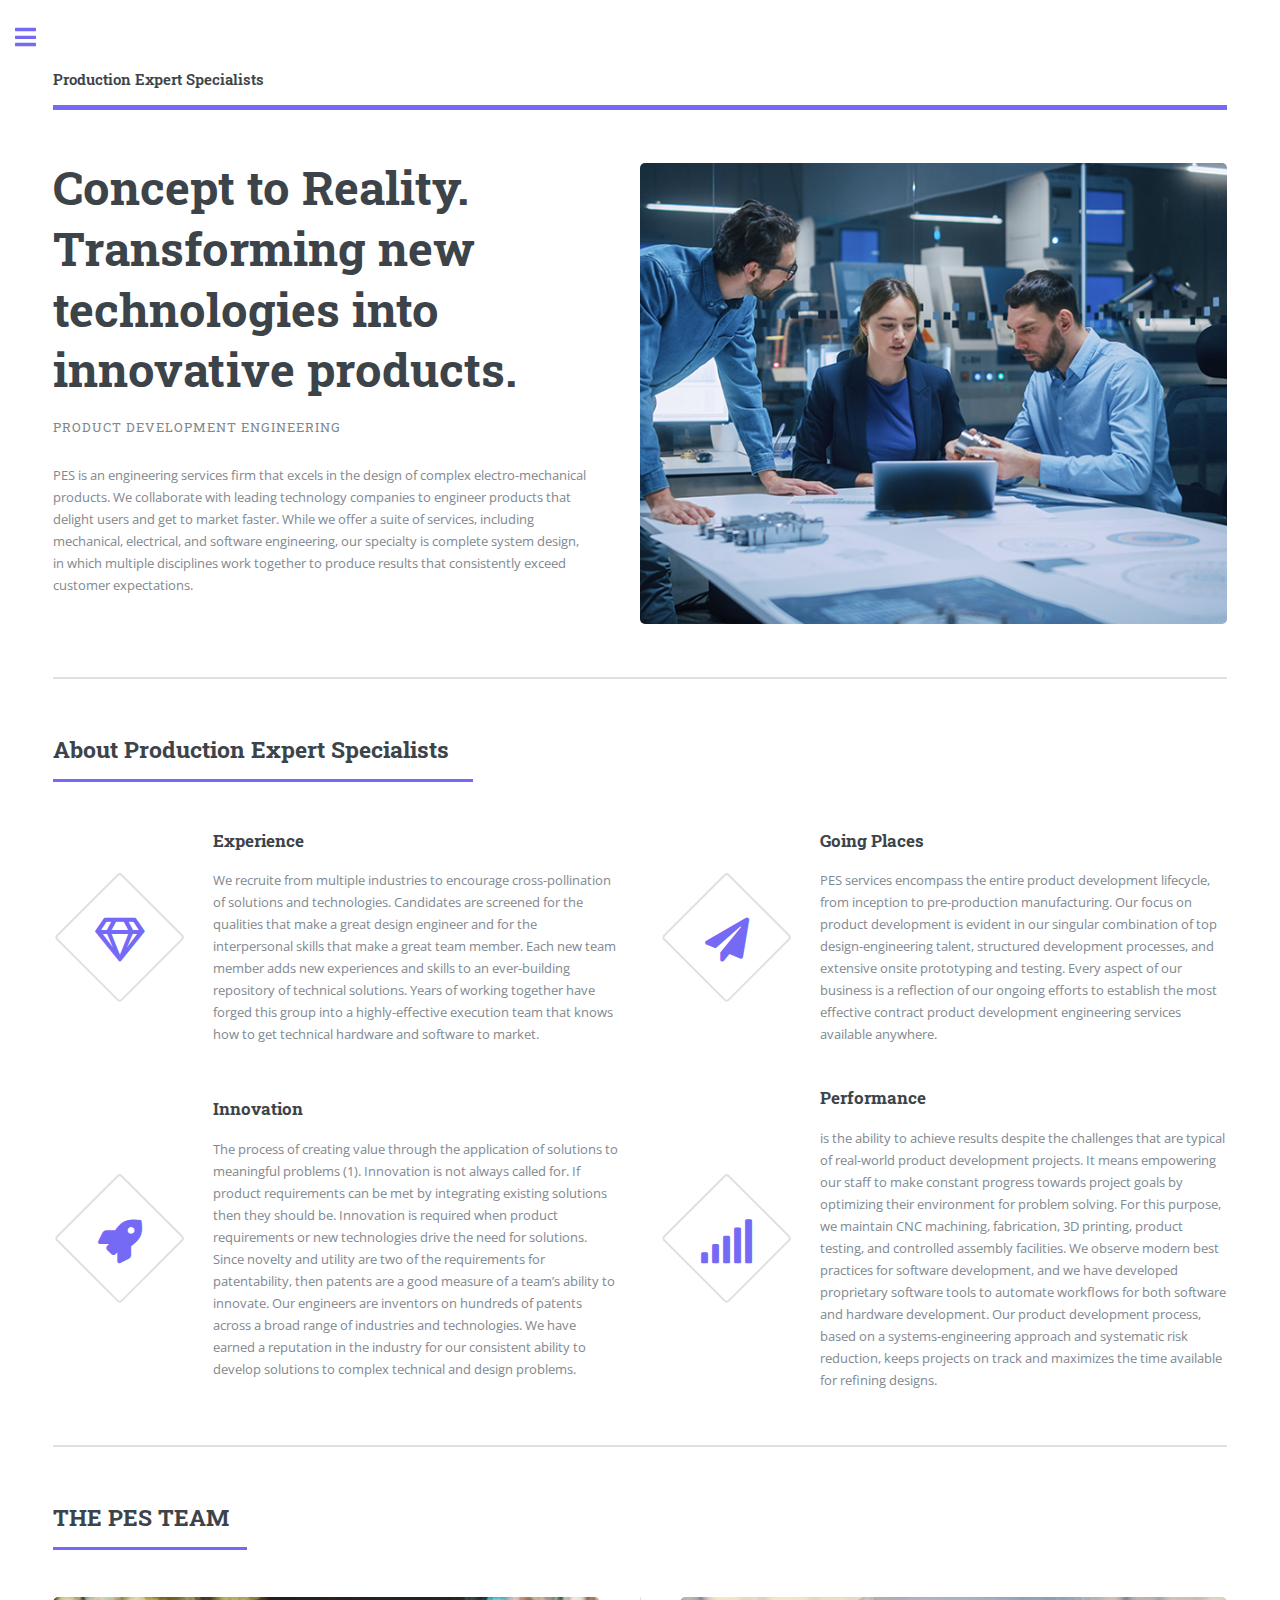
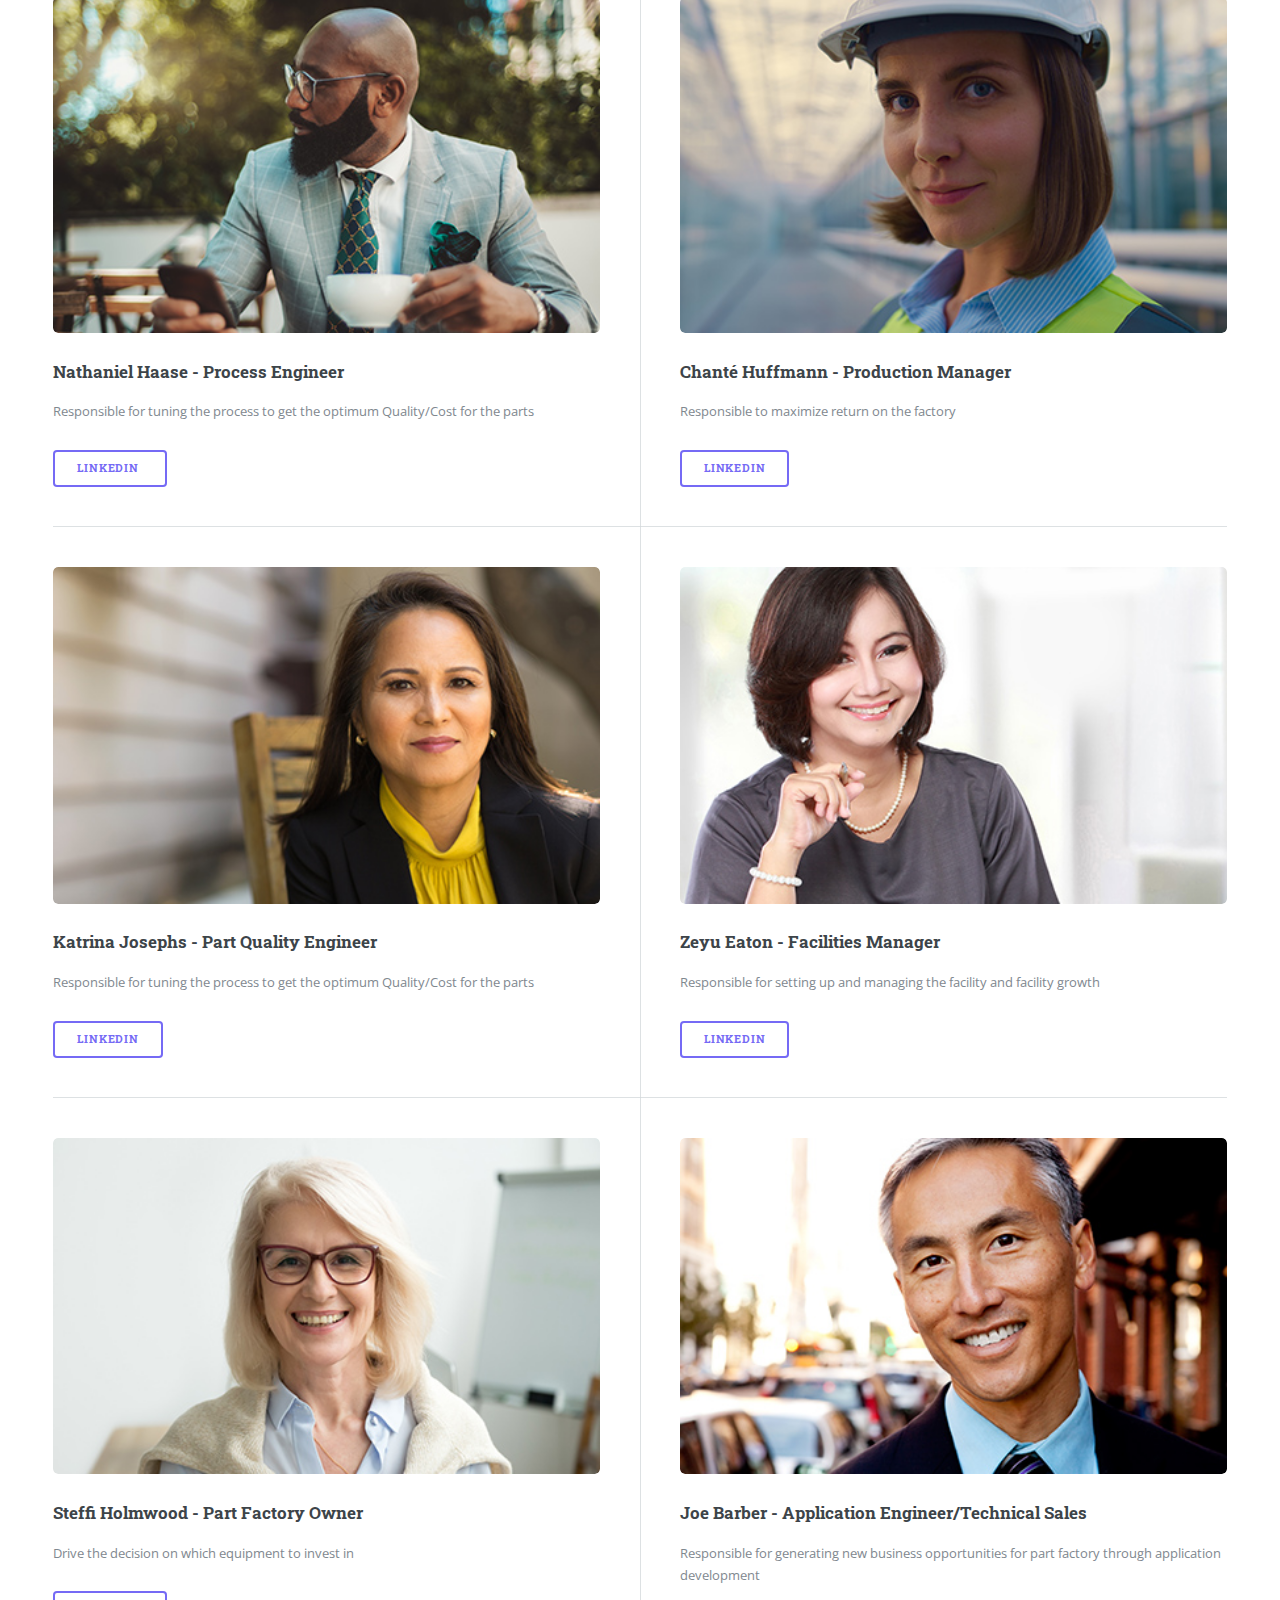
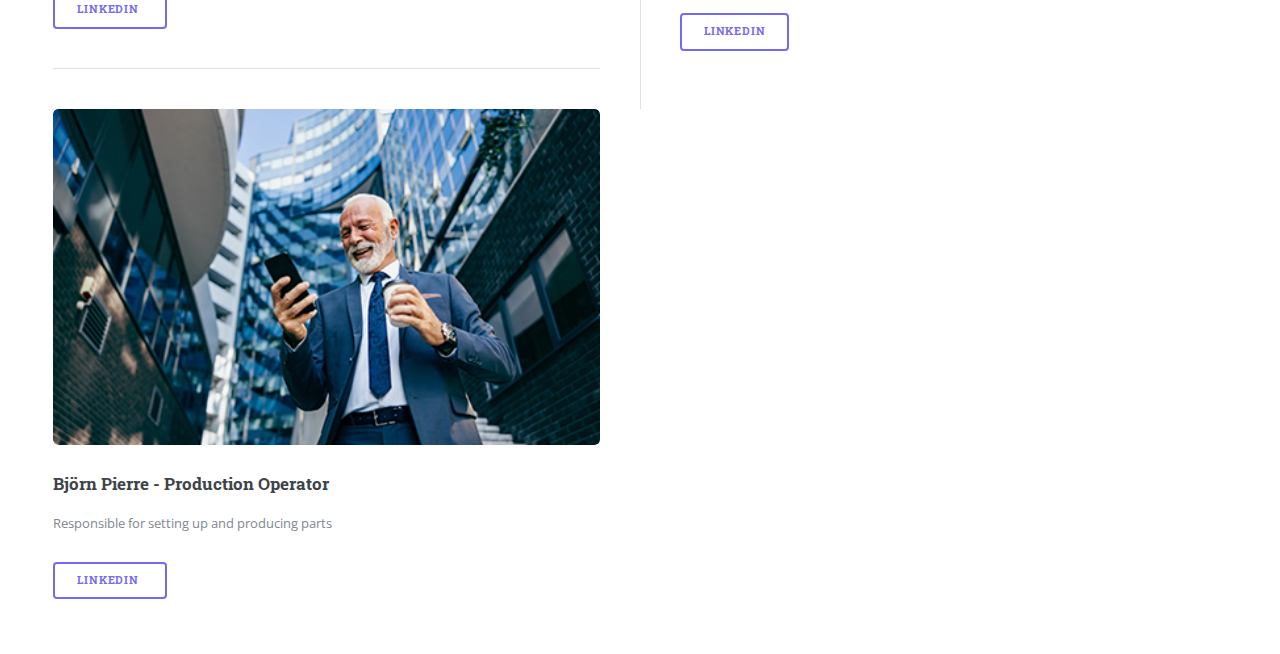
<file: index.html>
<!DOCTYPE HTML>
<!--
	Editorial by HTML5 UP
	html5up.net | @ajlkn
	Free for personal and commercial use under the CCA 3.0 license (html5up.net/license)
-->
<html>
	<head>
		<div id="Home"></div>
		<title>Production Expert Specialists</title>
		<meta charset="utf-8" />
		<meta name="viewport" content="width=device-width, initial-scale=1, user-scalable=no" />
		<link rel="stylesheet" href="assets/css/main.css" />
	</head>
	<body class="is-preload">

		<!-- Wrapper -->
			<div id="wrapper">

				<!-- Main -->
					<div id="main">
						<div class="inner">

							<!-- Header -->
								<header id="header">

														<a href="index.html" class="logo"><strong>Production Expert Specialists</strong> </a>
								</header>

							<!-- Banner -->
								<section id="banner">
									<div class="content">
										<header>
											
										  <h1>Concept to Reality. Transforming new technologies into innovative products.</h1>
											<p>PRODUCT DEVELOPMENT ENGINEERING</p>
										</header>
										<p>PES is an engineering services firm that excels in the design of complex electro-mechanical products. We collaborate with leading technology companies to engineer products that delight users and get to market faster. While we offer a suite of services, including mechanical, electrical, and software engineering, our specialty is complete system design, in which multiple disciplines work together to produce results that consistently exceed customer expectations.</p>
										<ul class="actions">
										  
										</ul>
									</div>
									<span class="image object">
										<img src="images/pic10.jpg" alt="" />
									</span>
								</section>

							<!-- Section -->
								<section>
									<header class="major">
										<div id="About us"></div>
									  <h2>About&nbsp;Production Expert Specialists&nbsp;</h2>
									</header>
									<div class="features">
										<article>
											
										  <span class="icon fa-gem"></span>
										  <div class="content">
											<h3>Experience</h3>
											  <p>We recruite from multiple industries to encourage cross-pollination of solutions and technologies. Candidates are screened for the qualities that make a great design engineer and for the interpersonal skills that make a great team member. Each new team member adds new experiences and skills to an ever-building repository of technical solutions. Years of working together have forged this group into a highly-effective execution team that knows how to get technical hardware and software to market.</p>
											</div>
										</article>
										<article>
											<span class="icon solid fa-paper-plane"></span>
											<div class="content">
												<h3>Going Places</h3>
												<p>PES services encompass the entire product development lifecycle, from inception to pre-production manufacturing. Our focus on product development is evident in our singular combination of top design-engineering talent, structured development processes, and extensive onsite prototyping and testing. Every aspect of our business is a reflection of our ongoing efforts to establish the most effective contract product development engineering services available anywhere.</p>
											</div>
										</article>
										<article>
											<span class="icon solid fa-rocket"></span>
											<div class="content">
												<h3>Innovation</h3>
												<p>The process of creating value through the application of  solutions to meaningful problems (1). Innovation is not always called for. If product requirements can be met by integrating existing solutions then they should be. Innovation is required when product requirements or new technologies drive the need for  solutions. Since novelty and utility are two of the requirements for patentability, then patents are a good measure of a team’s ability to innovate. Our engineers are inventors on hundreds of patents across a broad range of industries and technologies. We have earned a reputation in the industry for our consistent ability to develop solutions to complex technical and design problems.</p>
											</div>
										</article>
										<article>
											<span class="icon solid fa-signal"></span>
											<div class="content">
												<h3>Performance</h3>
												<p>is the ability to achieve results despite the challenges that are typical of real-world product development projects. It means empowering our staff to make constant progress towards project goals by optimizing their environment for problem solving. For this purpose, we maintain CNC machining, fabrication, 3D printing, product testing, and controlled assembly facilities. We observe modern best practices for software development, and we have developed proprietary software tools to automate workflows for both software and hardware development. Our product development process, based on a systems-engineering approach and systematic risk reduction, keeps projects on track and maximizes the time available for refining designs.</p>
											</div>
										</article>
									</div>
								</section>

							<!-- Section -->
								<section>
									<header class="major">
										<div id="Meet the team"></div>
										<h2>THE PES TEAM</h2>
									</header>
									<div class="posts">
										<article>
											<a href="#" class="image"><img src="images/pic01.jpg" alt="" /></a>
											<h3>Nathaniel Haase -&nbsp;Process Engineer</h3>
											<p>Responsible for tuning the process to get the optimum Quality/Cost for the parts</p>
											<ul class="actions">
												<li><a href="#" class="button">LinkedIn&nbsp;</a></li>
											</ul>
										</article>
										<article>
											<a href="#" class="image"><img src="images/pic02.jpg" alt="" /></a>
										  <h3>Chanté Huffmann -&nbsp;Production Manager</h3>
											<p>Responsible to maximize return on the factory</p>
											<ul class="actions">
												<li><a href="#" class="button">LinkedIn</a></li>
											</ul>
										</article>
										<article>
											<a href="#" class="image"><img src="images/pic03.jpg" alt="" /></a>
										  <h3>Katrina Josephs -&nbsp;Part Quality Engineer</h3>
											<p>Responsible for tuning the process to get the optimum Quality/Cost for the parts</p>
											<ul class="actions">
												<li><a href="#" class="button">LinkedIn</a></li>
											</ul>
										</article>
										<article>
											<a href="#" class="image"><img src="images/pic04.jpg" alt="" /></a>
										  <h3>Zeyu Eaton -&nbsp;Facilities Manager</h3>
											<p>Responsible for setting up and managing the facility and facility growth</p>
											<ul class="actions">
												<li><a href="#" class="button">LinkedIn</a></li>
											</ul>
										</article>
										<article>
											<a href="#" class="image"><img src="images/pic05.jpg" alt="" /></a>
										  <h3>Steffi Holmwood -&nbsp;Part Factory Owner &nbsp;</h3>
											<p>Drive the decision on which equipment to invest in</p>
											<ul class="actions">
												<li><a href="#" class="button">LinkedIn&nbsp;</a></li>
											</ul>
										</article>
										<article>
											<a href="#" class="image"><img src="images/pic06.jpg" alt="" /></a>
										  <h3>Joe Barber -&nbsp;Application Engineer/Technical Sales</h3>
											<p>Responsible for generating new business opportunities for part factory through application development</p>
											<ul class="actions">
												<li><a href="#" class="button">LinkedIn</a></li>
											</ul>
										</article>
										<article>
											<a href="#" class="image"><img src="images/pic065.jpg" alt="" /></a>
										  <h3>Björn Pierre -&nbsp;Production Operator</h3>
											<p>Responsible for setting up and producing parts</p>
											<ul class="actions">
												<li><a href="#" class="button">LinkedIn&nbsp;</a></li>
											</ul>
										</article>
									</div>
								</section>

						</div>
					</div>

				<!-- Sidebar -->
					<div id="sidebar">
						<div class="inner">

							<!-- Search -->
								<section id="search" class="alt">
									
									<img src="images/logo.png" alt="images/logo.png" width="250" height="100"  onclick="window.location.href='index.html"> </a>
							
			
									</form>
								</section>

							<!-- Menu -->
								<nav id="menu">
									<header class="major">
										<h2>Menu</h2>
									</header>
									<ul>
										<li>											<span class="opener">About</span>
											<ul>
												<li><a href="index.html#Home">Home</a></li>
												<li><a href="index.html#About us">About us</a></li>
												<li><a href="index.html#Meet the team">The Production Expert Specialists Team </a></li>


												
											</ul></li>
																				<li><span class="opener">Contract Manufacturing</span>
											<ul>
												<li><a href="Contract Manufacturing.html#Overview">Overview</a></li>
												<li><a href="Contract Manufacturing.html#Process Engineering Development">Process Engineering Development</a></li>
												<li><a href="Contract Manufacturing.html#Current Product Engineering">Current Product Engineering</a></li>
												
												

												
											</ul></li>
									
										<li><span class="opener">Disciplines</span>
											<ul>
																								<li><a href="Disciplines.html">Overview</a></li>
												<li><a href="Disciplines.html#MANUFACTURING ENGINEERING">MANUFACTURING ENGINEERING</a></li>
												<li><a href="Disciplines.html#QUALITY ENGINEERING">QUALITY ENGINEERING</a></li>
										
												
												

												
											</ul></li>
									</ul>
								</nav>

							<!-- Section -->
						  <section>
									

							<!-- Section -->
								

							<!-- Footer -->
								<footer id="footer">
									<p class="copyright"></p>
						  </footer>

						</div>
					</div>

			</div>

		<!-- Scripts -->
			<script src="assets/js/jquery.min.js"></script>
			<script src="assets/js/browser.min.js"></script>
			<script src="assets/js/breakpoints.min.js"></script>
			<script src="assets/js/util.js"></script>
			<script src="assets/js/main.js"></script>

	</body>
</html>
</file>
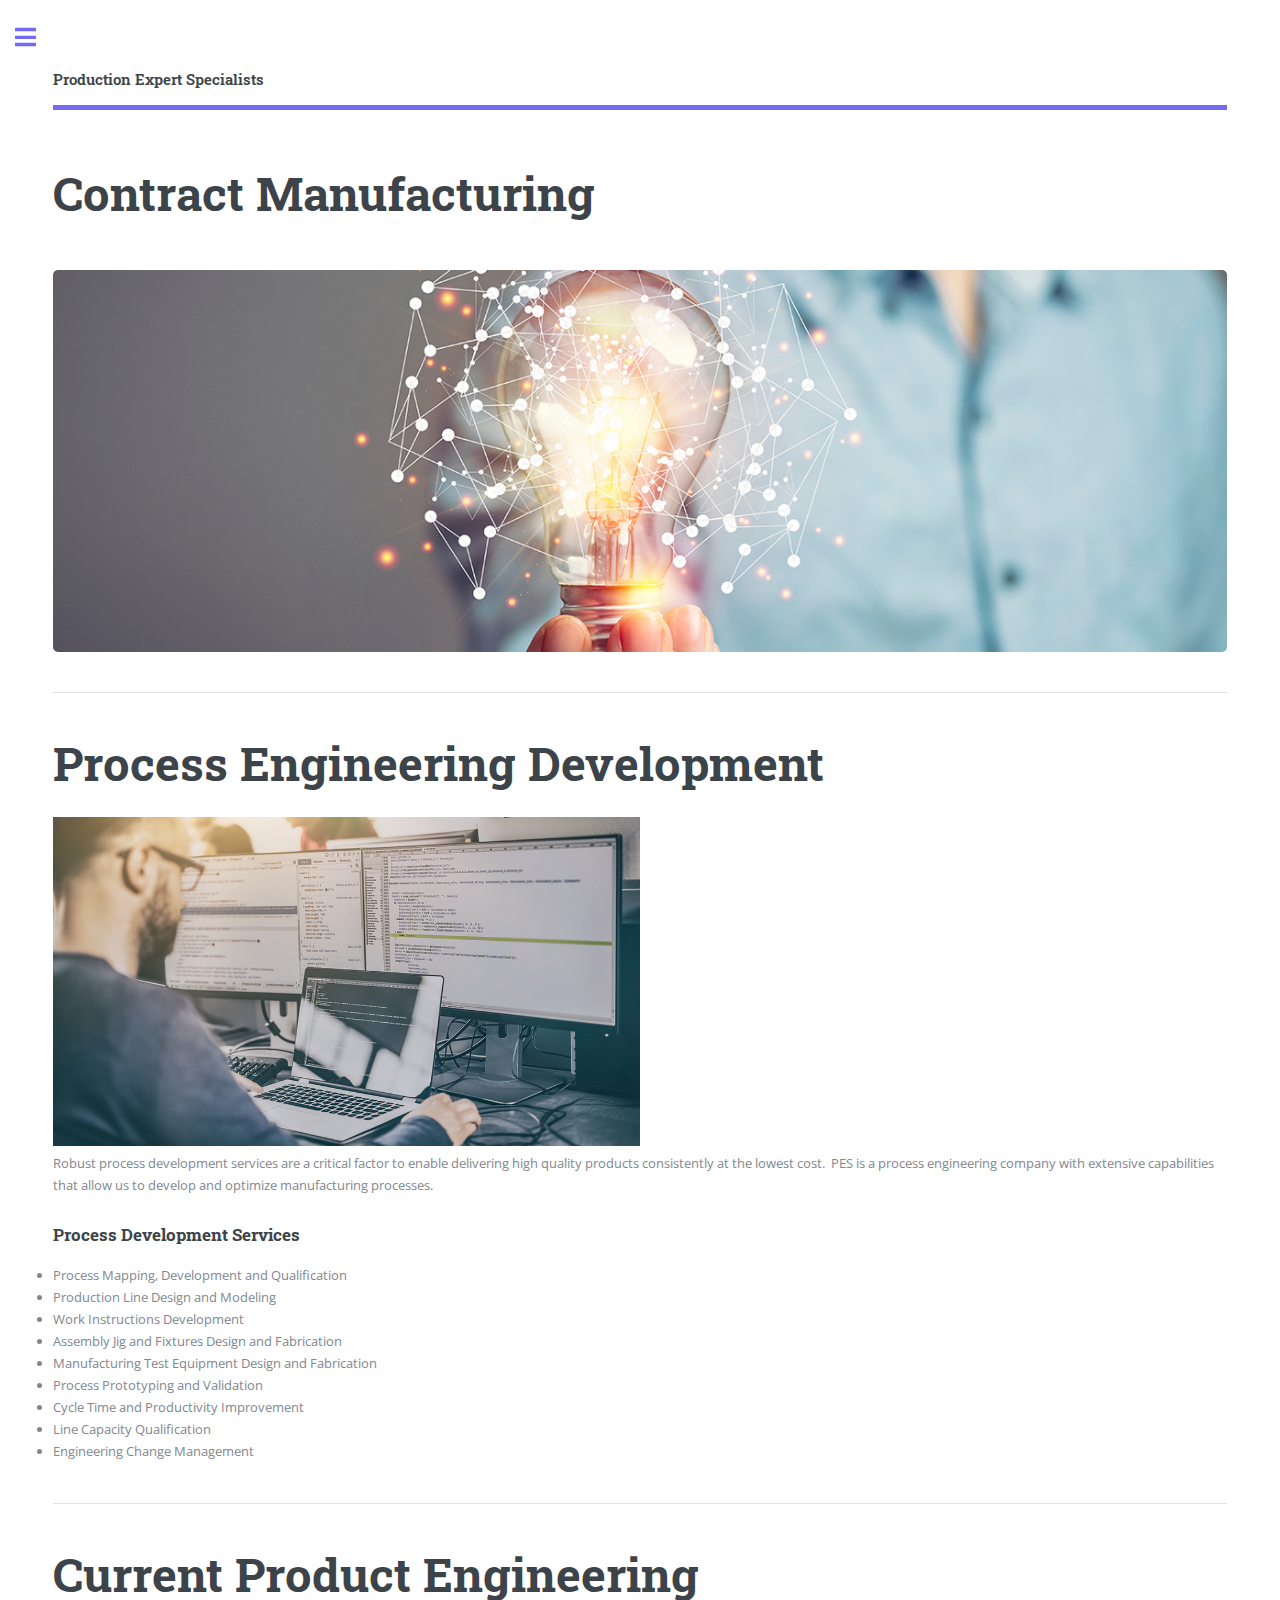
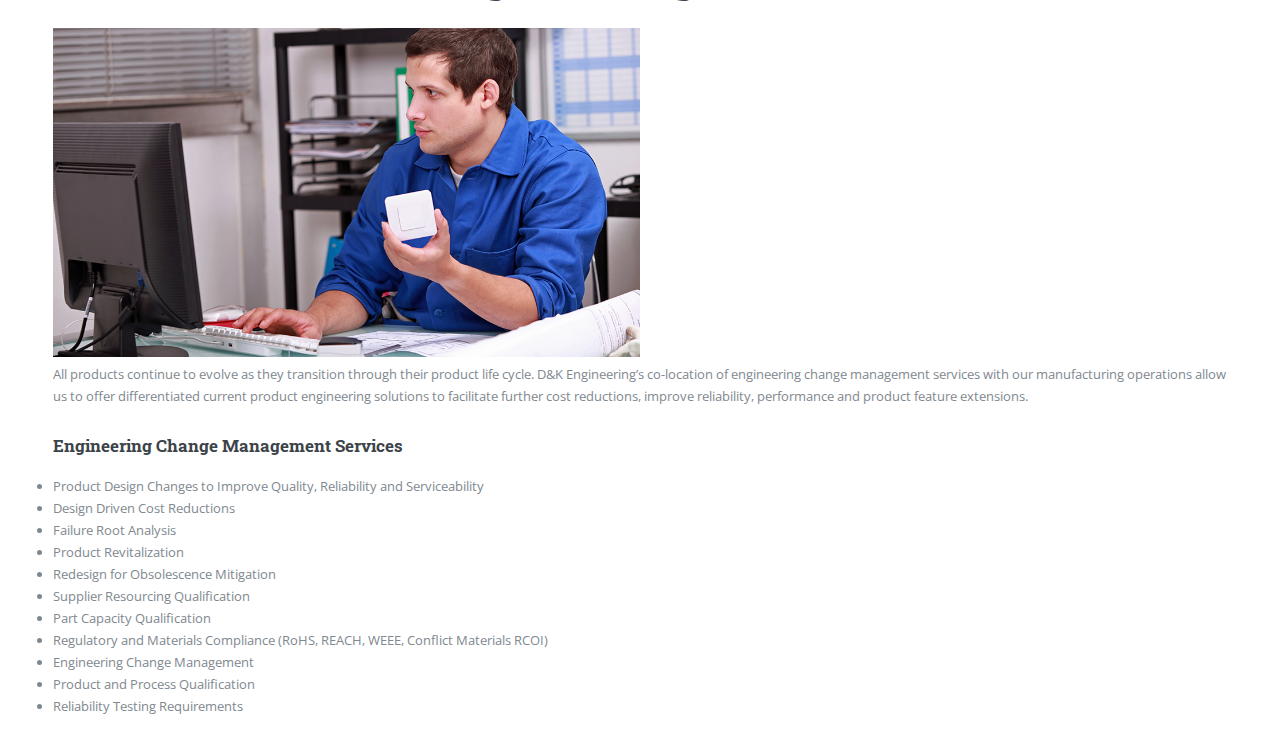
<file: Contract Manufacturing.html>
<!DOCTYPE HTML>
<!--
	Editorial by HTML5 UP
	html5up.net | @ajlkn
	Free for personal and commercial use under the CCA 3.0 license (html5up.net/license)
-->
<html>
	<head>
		<title>Production Expert-Specialists</title>
		<meta charset="utf-8" />
		<meta name="viewport" content="width=device-width, initial-scale=1, user-scalable=no" />
		<link rel="stylesheet" href="assets/css/main.css" />
	</head>
	<body class="is-preload">

		<!-- Wrapper -->
			<div id="wrapper">

				<!-- Main -->
					<div id="main">
					  <div class="inner">

							<!-- Header -->
					    <header id="header">
									<a href="index.html" class="logo"><strong>Production Expert Specialists</strong> </a>
							<ul class="icons">

							</ul>
							<div id="Overview"></div>
	</header>

							<!-- Content -->
								<section>
									<header class="main">
										
										<h1>Contract Manufacturing</h1>
									</header>

									<span class="image main"><img src="images/pic11.5.jpg" alt="" /></span>
<hr class="major" />
									<div id="Process Engineering Development"></div>
	<h1>Process Engineering Development</h1>
									<img src="images/pic21.png" width="50%" height="50%" alt="" />
								  <p>Robust process development services are a critical factor to enable delivering high quality products consistently at the lowest cost.&nbsp; PES is a process engineering company with extensive capabilities that allow us to develop and optimize manufacturing processes.</p>
									<h3>Process Development Services</h3>
									<li>Process Mapping, Development and Qualification</li>
									<li>Production Line Design and Modeling</li>
									<li>Work Instructions Development</li>
									<li>Assembly Jig and Fixtures Design and Fabrication</li>
									<li>Manufacturing Test Equipment Design and Fabrication</li>
									<li>Process Prototyping and Validation</li>
									<li>Cycle Time and Productivity Improvement</li>
									<li>Line Capacity Qualification</li>
									<li>Engineering Change Management</li>
									

									<hr class="major" />
									<div id="Current Product Engineering"></div>
									<h1>Current Product Engineering</h1>
									<img src="images/pic22.png" width="50%" height="50%" alt="" />
									
									<p>All products continue to evolve as they transition through their product life cycle. D&K Engineering’s co-location of engineering change management services with our manufacturing operations allow us to offer differentiated current product engineering solutions to facilitate further cost reductions, improve reliability, performance and product feature extensions.</p>
									<h3>Engineering Change Management Services</h3>
									
									<li>Product Design Changes to Improve Quality, Reliability and Serviceability</li>
									<li>Design Driven Cost Reductions</li>
									<li>Failure Root Analysis</li>
									<li>Product Revitalization</li>
									<li>Redesign for Obsolescence Mitigation</li>
									<li>Supplier Resourcing Qualification</li>
									<li>Part Capacity Qualification</li>
									<li>Regulatory and Materials Compliance (RoHS, REACH, WEEE, Conflict Materials RCOI)</li>
									<li>Engineering Change Management</li>
									<li>Product and Process Qualification</li>
									<li>Reliability Testing Requirements</li>
									
							      
						  </section>

					  </div>
					</div>

				<!-- Sidebar -->
					<div id="sidebar">
						<div class="inner">

							<!-- Search -->
								<section id="search" class="alt">
									
									<img src="images/logo.png" alt="images/logo.png" width="250" height="100"> </a>
							
										
									</form>
								</section>

							<!-- Menu -->
								<nav id="menu">
									<header class="major">
										<div id="Systems Engineering Services"></div>
										<h2>Menu</h2>
									</header>
									<ul>
										<li>											<span class="opener">About</span>
											<ul>
												<li><a href="index.html#Home">Home</a></li>
												<li><a href="index.html#About us">About us</a></li>
												<li><a href="index.html#Meet the team">The Production Expert Specialists Team </a></li>


												
											</ul></li>
										
										<li>											<span class="opener">Contract Manufacturing</span>
											<ul>
												<li><a href="Contract Manufacturing.html#Overview">Overview</a></li>
												<li><a href="Contract Manufacturing.html#Process Engineering Development">Process Engineering Development</a></li>
												<li><a href="Contract Manufacturing.html#Current Product Engineering">Current Product Engineering</a></li>
											</ul></li>
										<li><span class="opener">Disciplines</span>
											<ul>
												<li><a href="Disciplines.html">Overview</a></li>
												<li><a href="Disciplines.html#MANUFACTURING ENGINEERING">MANUFACTURING ENGINEERING</a></li>
												<li><a href="Disciplines.html#QUALITY ENGINEERING">QUALITY ENGINEERING</a></li>
												
										
								
								</nav>

							<!-- Section -->
								

							<!-- Section -->
								
							<!-- Footer -->
								<footer id="footer">
									
								</footer>

						</div>
	</div>

			</div>

		<!-- Scripts -->
			<script src="assets/js/jquery.min.js"></script>
			<script src="assets/js/browser.min.js"></script>
			<script src="assets/js/breakpoints.min.js"></script>
			<script src="assets/js/util.js"></script>
			<script src="assets/js/main.js"></script>

	</body>
</html>
</file>
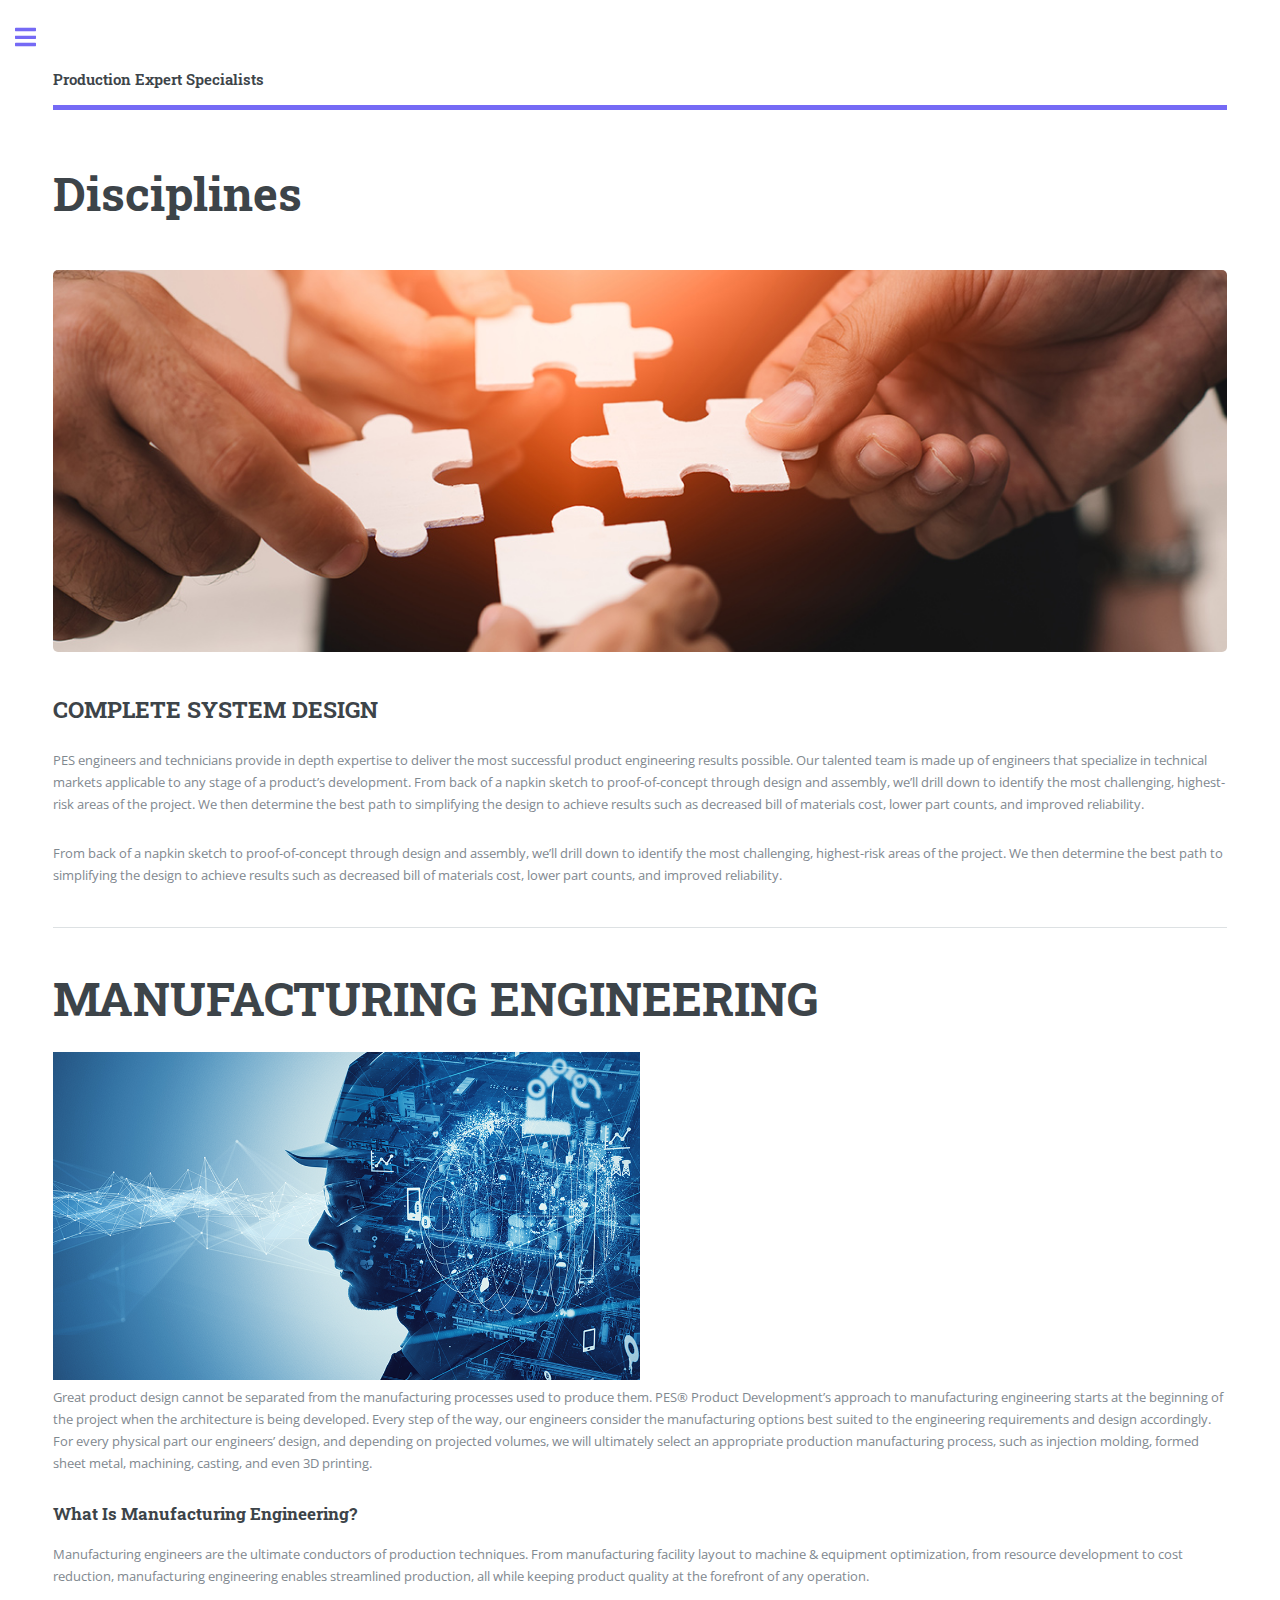
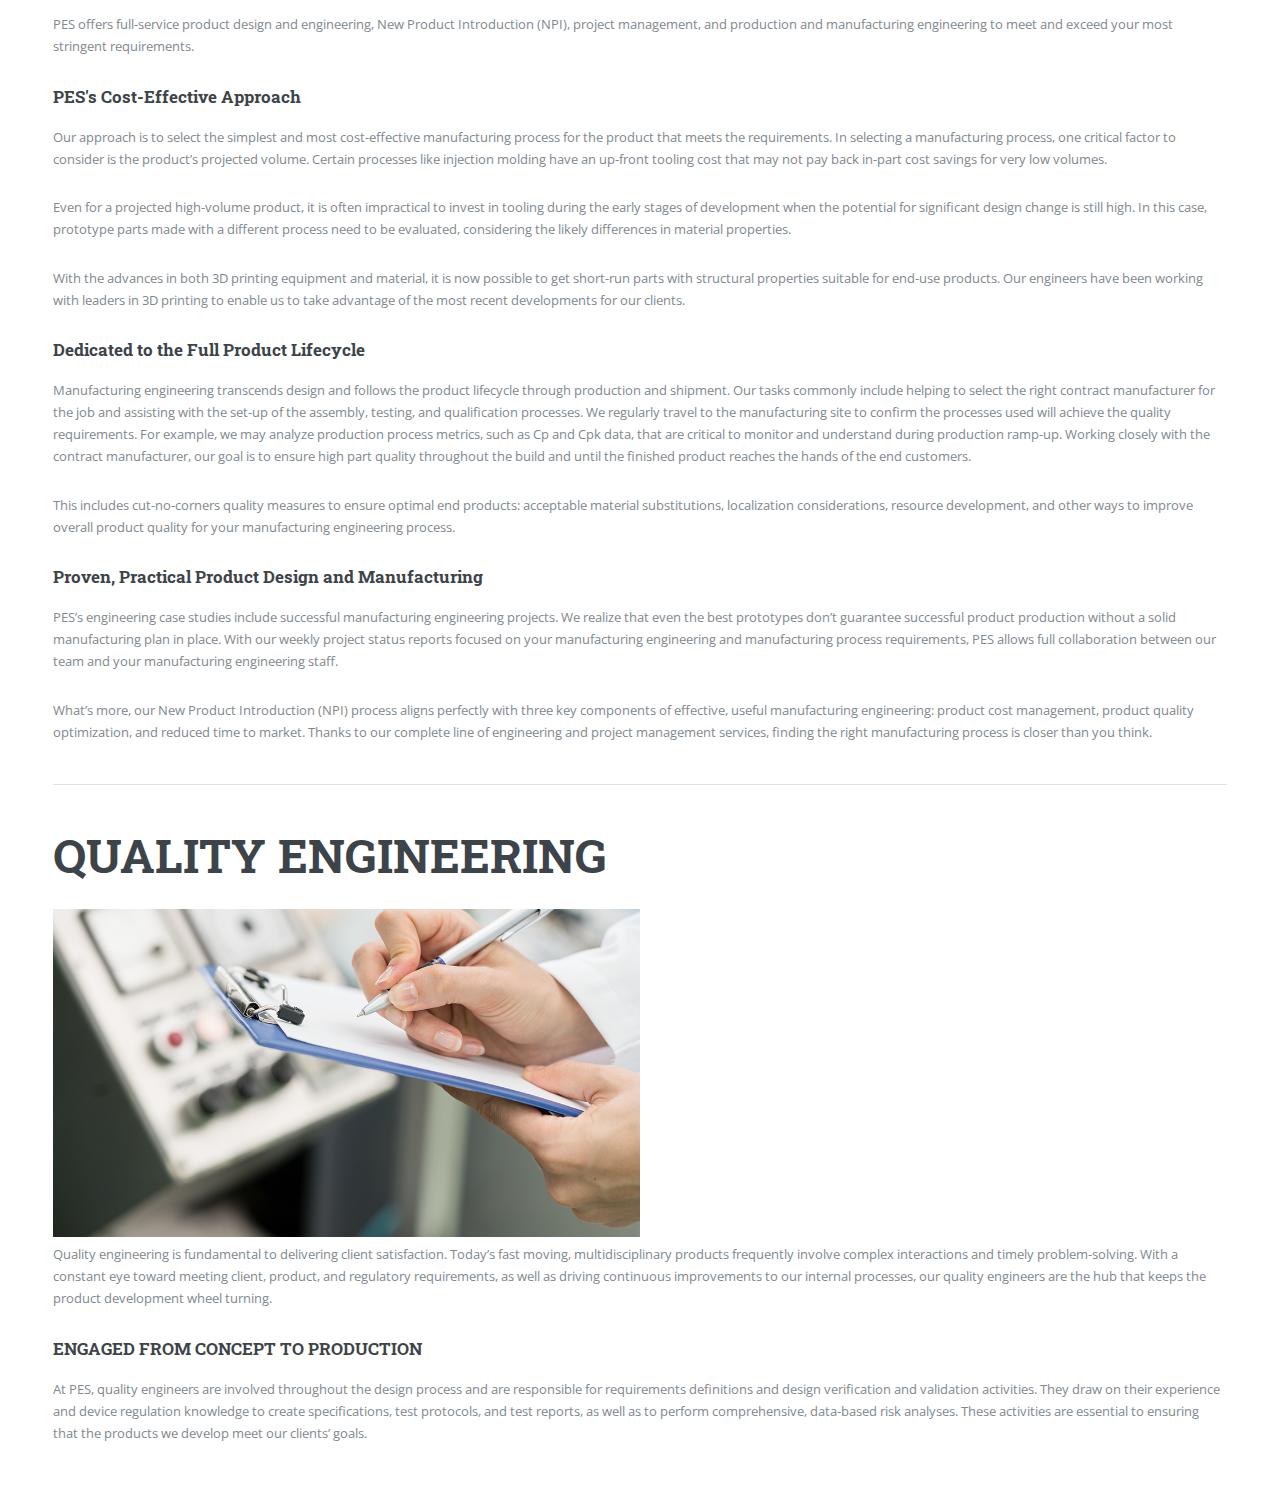
<file: Disciplines.html>
<!DOCTYPE HTML>
<!--
	Editorial by HTML5 UP
	html5up.net | @ajlkn
	Free for personal and commercial use under the CCA 3.0 license (html5up.net/license)
-->
<html>
	<head>
		<title>Production Expert Specialists</title>
		<meta charset="utf-8" />
		<meta name="viewport" content="width=device-width, initial-scale=1, user-scalable=no" />
		<link rel="stylesheet" href="assets/css/main.css" />
	</head>
	<body class="is-preload">

		<!-- Wrapper -->
			<div id="wrapper">

				<!-- Main -->
					<div id="main">
					  <div class="inner">

							<!-- Header -->
    <header id="header">
									<a href="index.html" class="logo"><strong>Production Expert Specialists</strong> </a>
							<ul class="icons">

							</ul>
	</header>

							<!-- Content -->
								<section>
									<header class="main">
										
									  <div id="Disciplines"></div>
										<h1>Disciplines</h1>
										
									</header>

									<span class="image main"><img src="images/pic11.jpg" alt="" /></span>
 <div id="Medical Device Design Services"></div>
	<h2>COMPLETE SYSTEM DESIGN</h2>
								  <p>PES engineers and technicians provide in depth expertise to deliver the most successful product engineering results possible. Our talented team is made up of engineers that specialize in technical markets applicable to any stage of a product’s development. From back of a napkin sketch to proof-of-concept through design and assembly, we’ll drill down to identify the most challenging, highest-risk areas of the project. We then determine the best path to simplifying the design to achieve results such as decreased bill of materials cost, lower part counts, and improved reliability.</p>
	
								  <p>From back of a napkin sketch to proof-of-concept through design and assembly, we’ll drill down to identify the most challenging, highest-risk areas of the project. We then determine the best path to simplifying the design to achieve results such as decreased bill of materials cost, lower part counts, and improved reliability.</p>
									
									

									<hr class="major" />
	
<div id="MANUFACTURING ENGINEERING"></div>
									<h1>MANUFACTURING ENGINEERING</h1>
									<img src="images/pic19.png" width="50%" height="50%" alt="" />
									
<p> Great product design cannot be separated from the manufacturing processes used to produce them. PES® Product Development’s approach to manufacturing engineering starts at the beginning of the project when the architecture is being developed. Every step of the way, our engineers consider the manufacturing options best suited to the engineering requirements and design accordingly. For every physical part our engineers’ design, and depending on projected volumes, we will ultimately select an appropriate production manufacturing process, such as injection molding, formed sheet metal, machining, casting, and even 3D printing.</p>
	<h3> What Is Manufacturing Engineering?</h3>
									<p>Manufacturing engineers are the ultimate conductors of production techniques. From manufacturing facility layout to machine & equipment optimization, from resource development to cost reduction, manufacturing engineering enables streamlined production, all while keeping product quality at the forefront of any operation.</p>
									<p>PES offers full-service product design and engineering, New Product Introduction (NPI), project management, and production and manufacturing engineering to meet and exceed your most stringent requirements.</p>
									<h3>PES's Cost-Effective Approach</h3>
									<p>Our approach is to select the simplest and most cost-effective manufacturing process for the product that meets the requirements. In selecting a manufacturing process, one critical factor to consider is the product’s projected volume. Certain processes like injection molding have an up-front tooling cost that may not pay back in-part cost savings for very low volumes.  </p>
									<p>Even for a projected high-volume product, it is often impractical to invest in tooling during the early stages of development when the potential for significant design change is still high. In this case, prototype parts made with a different process need to be evaluated, considering the likely differences in material properties. </p>
									
									<p>With the advances in both 3D printing equipment and material, it is now possible to get short-run parts with structural properties suitable for end-use products. Our engineers have been working with leaders in 3D printing to enable us to take advantage of the most recent developments for our clients. </p>
	<h3>Dedicated to the Full Product Lifecycle</h3>
									<p>Manufacturing engineering transcends design and follows the product lifecycle through production and shipment. Our tasks commonly include helping to select the right contract manufacturer for the job and assisting with the set-up of the assembly, testing, and qualification processes. We regularly travel to the manufacturing site to confirm the processes used will achieve the quality requirements. For example, we may analyze production process metrics, such as Cp and Cpk data, that are critical to monitor and understand during production ramp-up. Working closely with the contract manufacturer, our goal is to ensure high part quality throughout the build and until the finished product reaches the hands of the end customers.</p>
									<p>This includes cut-no-corners quality measures to ensure optimal end products: acceptable material substitutions, localization considerations, resource development, and other ways to improve overall product quality for your manufacturing engineering process.</p>
									<h3>Proven, Practical Product Design and Manufacturing </h3>
									<p>PES’s engineering case studies include successful manufacturing engineering projects. We realize that even the best prototypes don’t guarantee successful product production without a solid manufacturing plan in place. With our weekly project status reports focused on your manufacturing engineering and manufacturing process requirements, PES allows full collaboration between our team and your manufacturing engineering staff.</p>
									<p>What’s more, our New Product Introduction (NPI) process aligns perfectly with three key components of effective, useful manufacturing engineering: product cost management, product quality optimization, and reduced time to market. Thanks to our complete line of engineering and project management services, finding the right manufacturing process is closer than you think.</p>
<hr class="major" />

<div id="QUALITY ENGINEERING"></div>
<h1>QUALITY ENGINEERING</h1>
									<img src="images/pic20.png" width="50%" height="50%" alt="" />
<p> Quality engineering is fundamental to delivering client satisfaction. Today’s fast moving, multidisciplinary products frequently involve complex interactions and timely problem-solving. With a constant eye toward meeting client, product, and regulatory requirements, as well as driving continuous improvements to our internal processes, our quality engineers are the hub that keeps the product development wheel turning. </p>
	<h3> ENGAGED FROM CONCEPT TO PRODUCTION </h3>
									<p>At PES, quality engineers are involved throughout the design process and are responsible for requirements definitions and design verification and validation activities. They draw on their experience and device regulation knowledge to create specifications, test protocols, and test reports, as well as to perform comprehensive, data-based risk analyses. These activities are essential to ensuring that the products we develop meet our clients’ goals. </p>
									
									
    </section>

					  </div>
					</div>

				<!-- Sidebar -->
					<div id="sidebar">
						<div class="inner">

							<!-- Search -->
								<section id="search" class="alt">
									
									<img src="images/logo.png" alt="images/logo.png" width="250" height="100"> </a>
							
										
									</form>
								</section>

							<!-- Menu -->
								<nav id="menu">
									<header class="major">
										<div id="Systems Engineering Services"></div>
										<h2>Menu</h2>
									</header>
									<ul>
										<li>											<span class="opener">About</span>
											<ul>
												<li><a href="index.html#Home">Home</a></li>
												<li><a href="index.html#About us">About us</a></li>
												<li><a href="index.html#Meet the team">The Production Expert Specialists Team </a></li>


												
											</ul></li>
									<li><span class="opener">Contract Manufacturing</span>
											<ul>
												<li><a href="Contract Manufacturing.html#Overview">Overview</a></li>
												<li><a href="Contract Manufacturing.html#Process Engineering Development">Process Engineering Development</a></li>
												<li><a href="Contract Manufacturing.html#Current Product Engineering">Current Product Engineering</a></li>
												
												

												
											</ul></li>
										
										<li><span class="opener">Disciplines</span>
											<ul>
												<li><a href="Disciplines.html">Overview</a></li>
												<li><a href="Disciplines.html#MANUFACTURING ENGINEERING">MANUFACTURING ENGINEERING</a></li>
												<li><a href="Disciplines.html#QUALITY ENGINEERING">QUALITY ENGINEERING</a></li>
												
												
												
												
												
												
												

											</a></li>
										
								
								</nav>

							<!-- Section -->
								
							<!-- Section -->
								

							<!-- Footer -->
								<footer id="footer">
									
								</footer>

						</div>
	</div>

			</div>

		<!-- Scripts -->
			<script src="assets/js/jquery.min.js"></script>
			<script src="assets/js/browser.min.js"></script>
			<script src="assets/js/breakpoints.min.js"></script>
			<script src="assets/js/util.js"></script>
			<script src="assets/js/main.js"></script>

	</body>
</html>
</file>
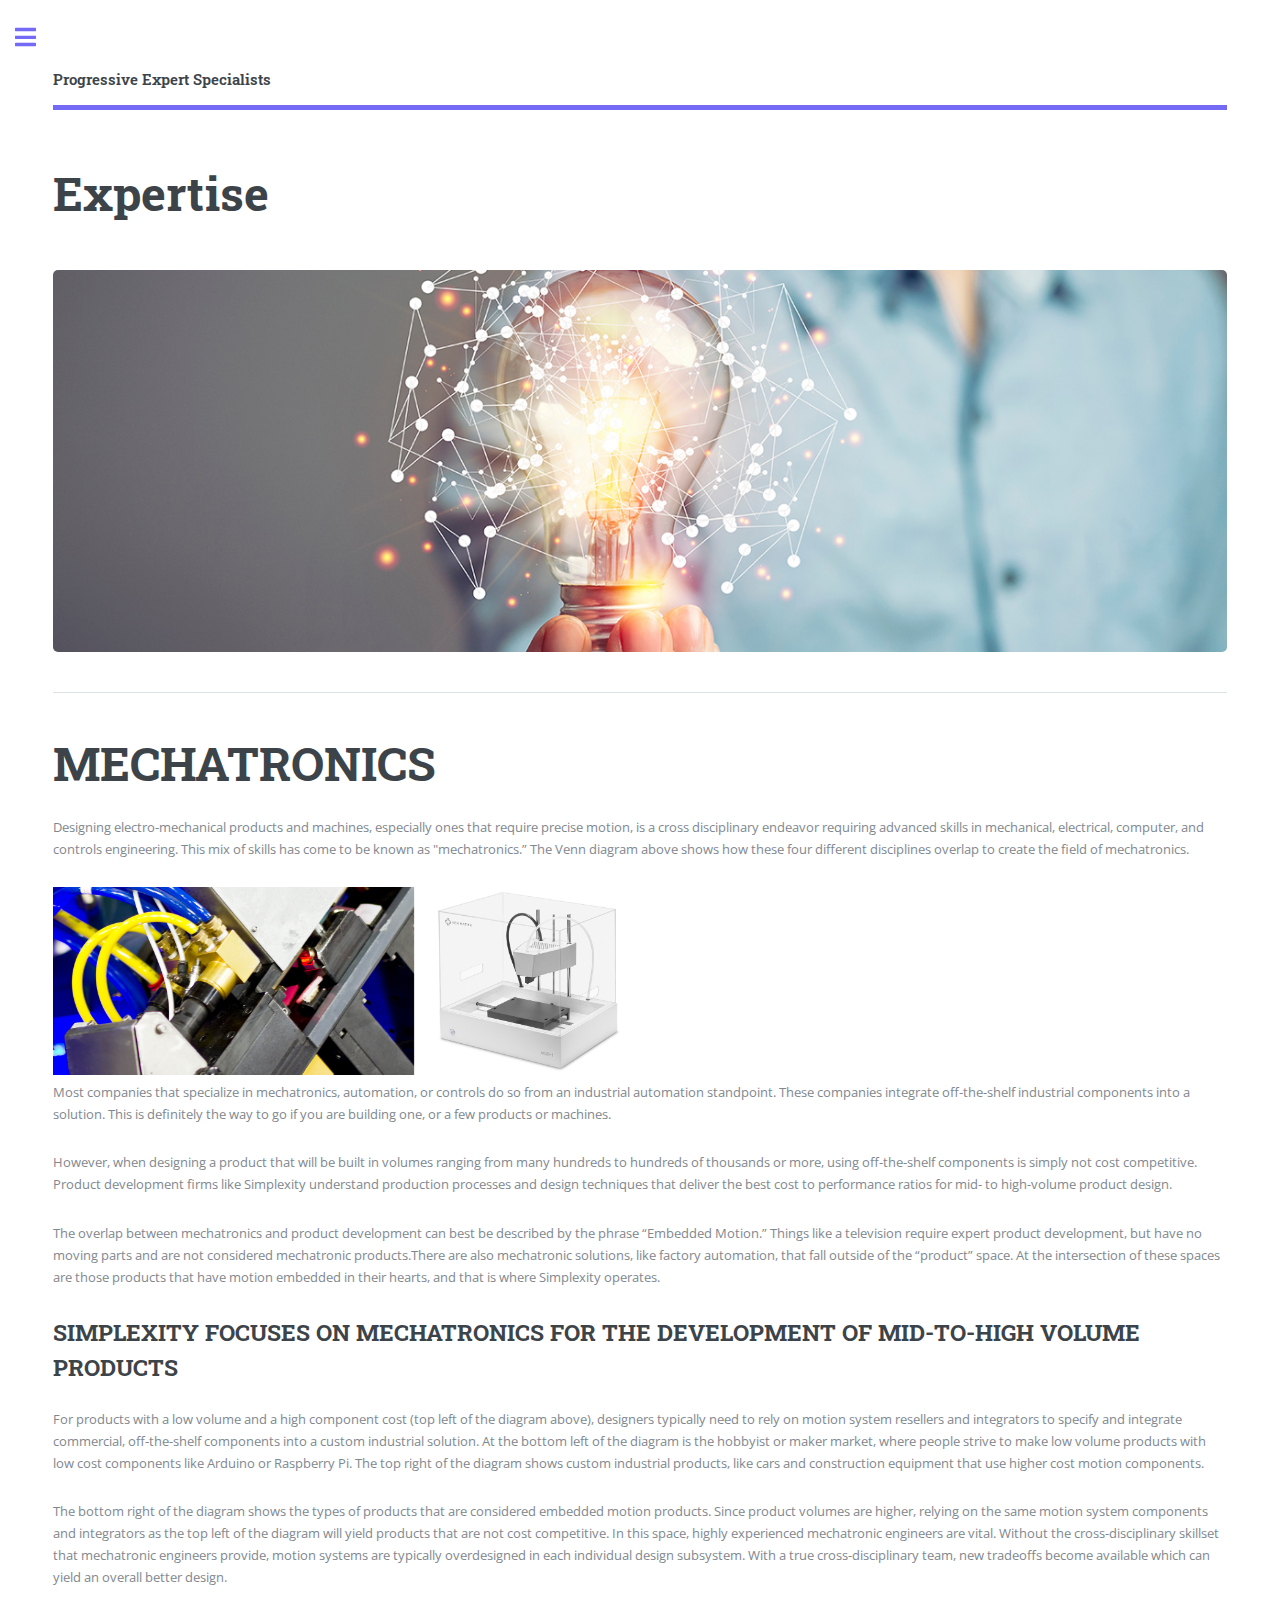
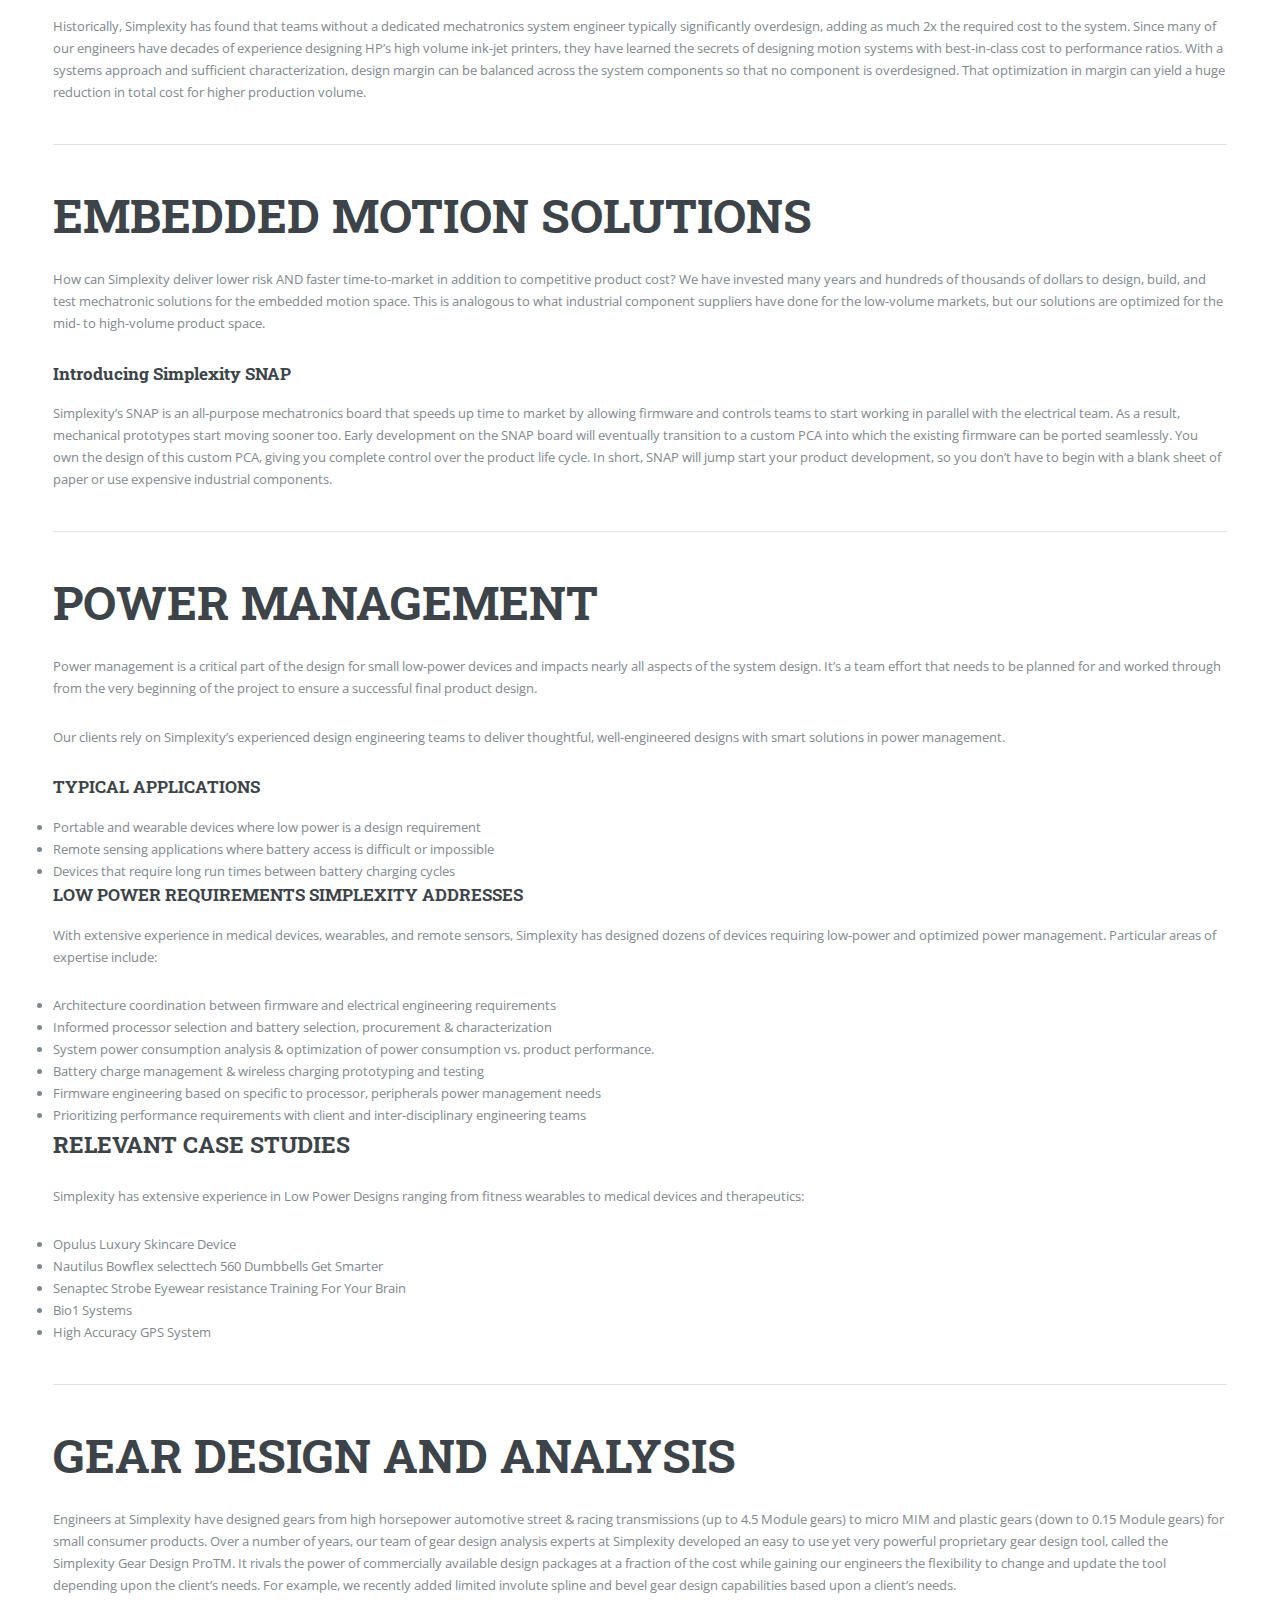
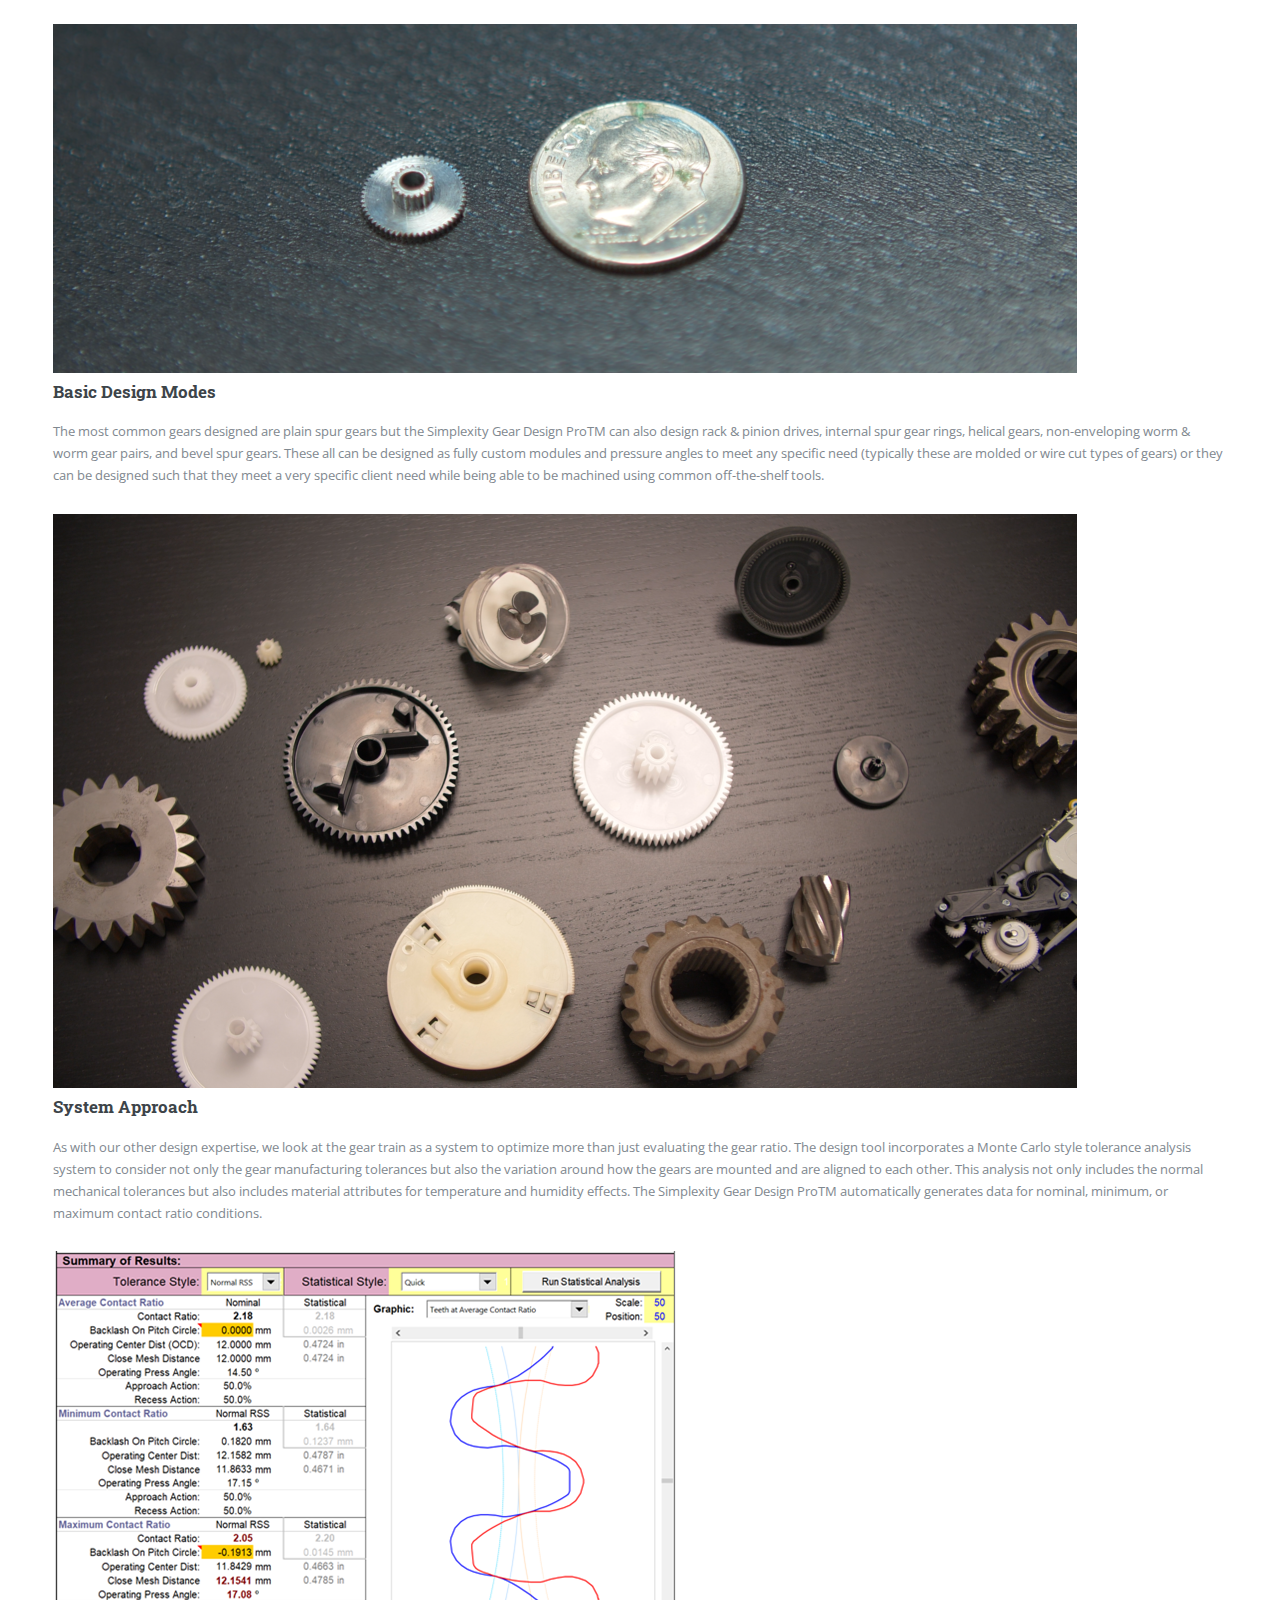
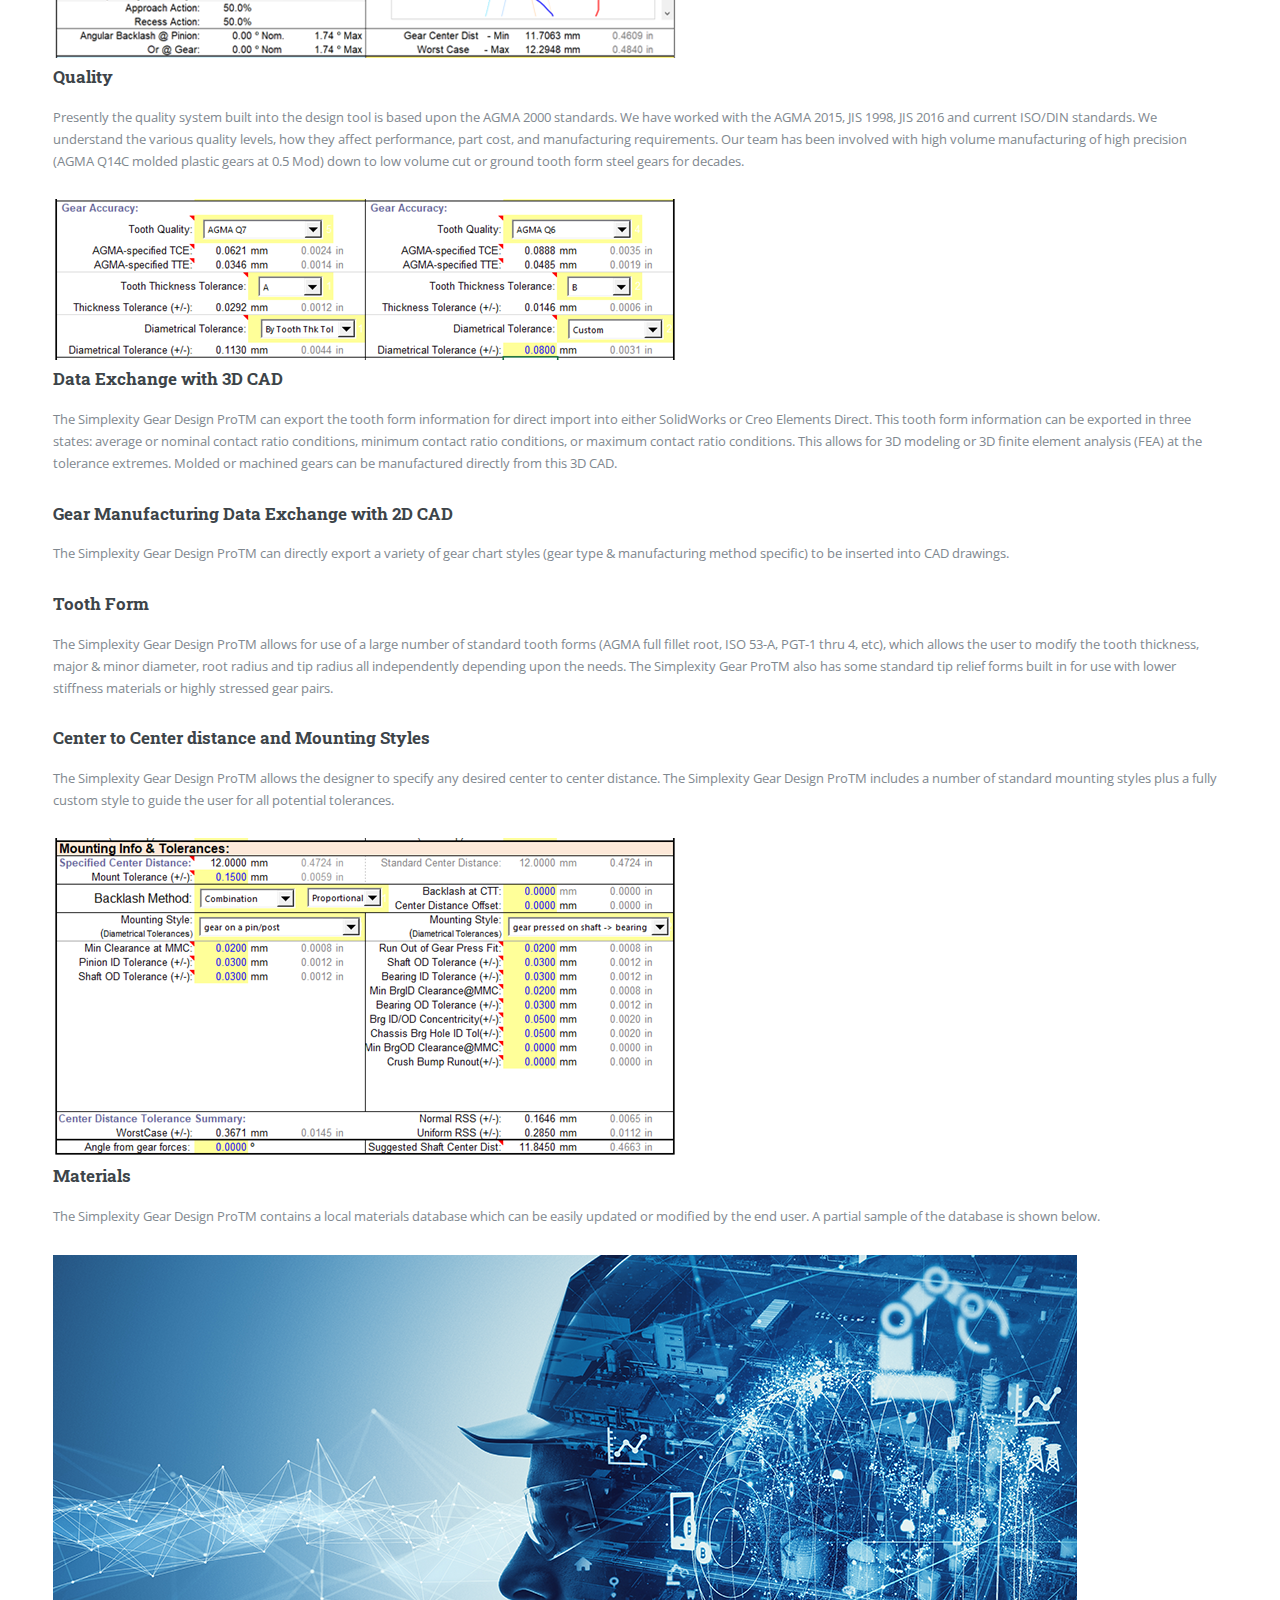
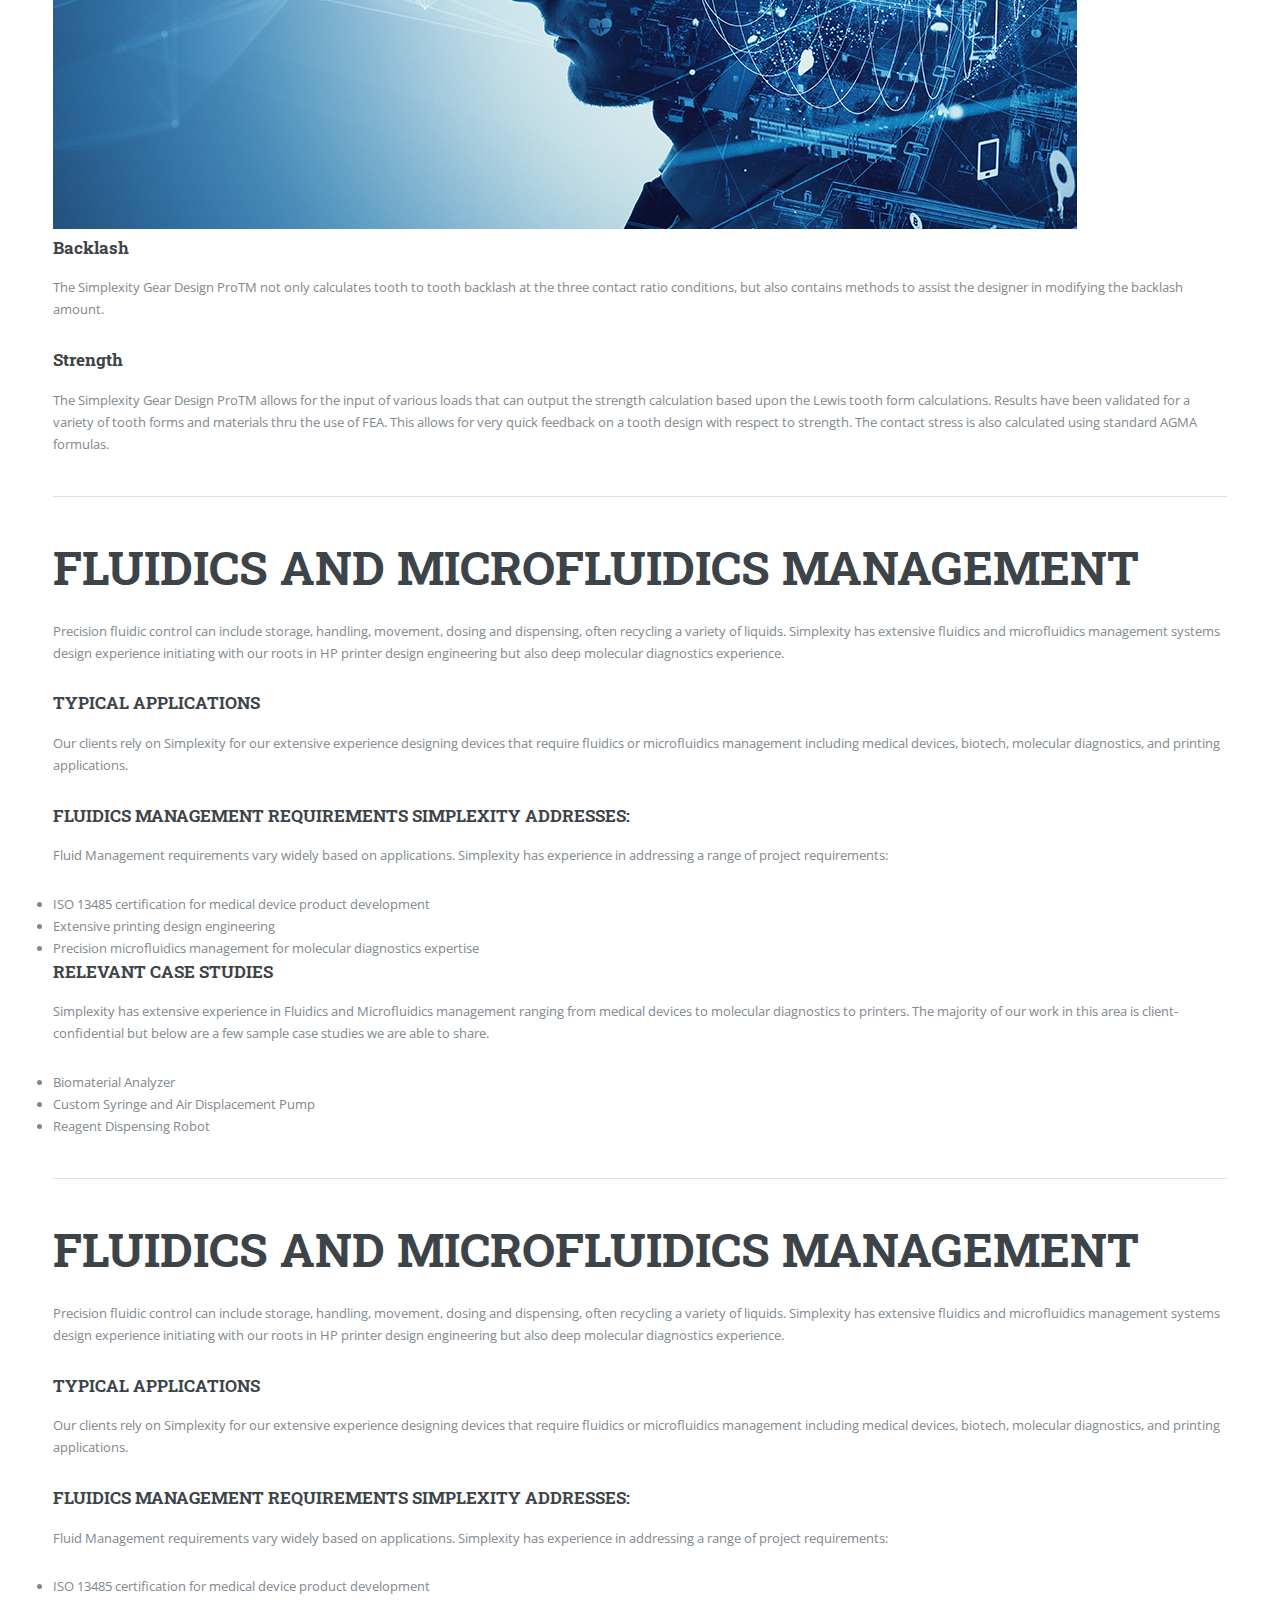
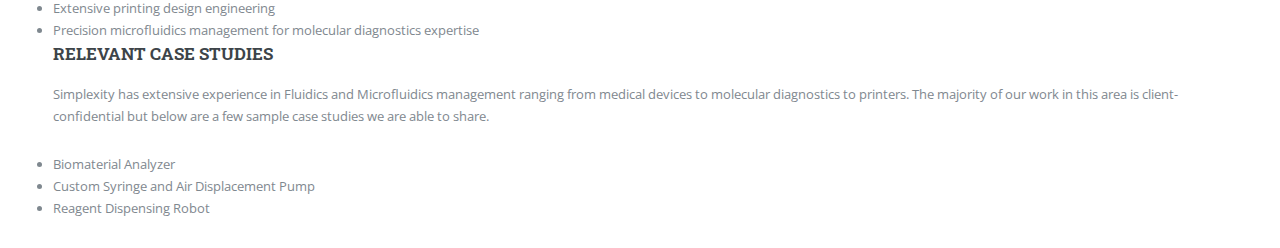
<file: expertise - Copy.html>
<!DOCTYPE HTML>
<!--
	Editorial by HTML5 UP
	html5up.net | @ajlkn
	Free for personal and commercial use under the CCA 3.0 license (html5up.net/license)
-->
<html>
	<head>
		<title>Progressive Expert Specialists</title>
		<meta charset="utf-8" />
		<meta name="viewport" content="width=device-width, initial-scale=1, user-scalable=no" />
		<link rel="stylesheet" href="assets/css/main.css" />
	</head>
	<body class="is-preload">

		<!-- Wrapper -->
			<div id="wrapper">

				<!-- Main -->
					<div id="main">
					  <div class="inner">

							<!-- Header -->
					    <header id="header">
									<a href="index.html" class="logo"><strong>Progressive Expert Specialists</strong> </a>
							<ul class="icons">

							</ul>
	</header>

							<!-- Content -->
								<section>
									<header class="main">
										<div id="MECHATRONICS"></div>
										<h1>Expertise</h1>
									</header>

									<span class="image main"><img src="images/pic11.5.jpg" alt="" /></span>
<hr class="major" />
	<h1>MECHATRONICS</h1>
								  <p>Designing electro-mechanical products and machines, especially ones that require precise motion, is a cross disciplinary endeavor requiring advanced skills in mechanical, electrical, computer, and controls engineering. This mix of skills has come to be known as "mechatronics.” The Venn diagram above shows how these four different disciplines overlap to create the field of mechatronics.</p>
									<img src="images/pic13.jpg" width="50%" height="50%" alt="" />
									<p>Most companies that specialize in mechatronics, automation, or controls do so from an industrial automation standpoint. These companies integrate off-the-shelf industrial components into a solution. This is definitely the way to go if you are building one, or a few products or machines.</p>
<p>However, when designing a product that will be built in volumes ranging from many hundreds to hundreds of thousands or more, using off-the-shelf components is simply not cost competitive. Product development firms like Simplexity understand production processes and design techniques that deliver the best cost to performance ratios for mid- to high-volume product design.</p>
									<p>The overlap between mechatronics and product development can best be described by the phrase “Embedded Motion.” Things like a television require expert product development, but have no moving parts and are not considered mechatronic products.There are also mechatronic solutions, like factory automation, that fall outside of the “product” space. At the intersection of these spaces are those products that have motion embedded in their hearts, and that is where Simplexity operates.</p>
									
									<h2>SIMPLEXITY FOCUSES ON MECHATRONICS FOR THE DEVELOPMENT OF MID-TO-HIGH VOLUME PRODUCTS</h2>
									<p>For products with a low volume and a high component cost (top left of the diagram above), designers typically need to rely on motion system resellers and integrators to specify and integrate commercial, off-the-shelf components into a custom industrial solution. At the bottom left of the diagram is the hobbyist or maker market, where people strive to make low volume products with low cost components like Arduino or Raspberry Pi. The top right of the diagram shows custom industrial products, like cars and construction equipment that use higher cost motion components.</p>
									<p>The bottom right of the diagram shows the types of products that are considered embedded motion products. Since product volumes are higher, relying on the same motion system components and integrators as the top left of the diagram will yield products that are not cost competitive. In this space, highly experienced mechatronic engineers are vital. Without the cross-disciplinary skillset that mechatronic engineers provide, motion systems are typically overdesigned in each individual design subsystem. With a true cross-disciplinary team, new tradeoffs become available which can yield an overall better design.</p>
									<p>Historically, Simplexity has found that teams without a dedicated mechatronics system engineer typically significantly overdesign, adding as much 2x the required cost to the system.  Since many of our engineers have decades of experience designing HP’s high volume ink-jet printers, they have learned the secrets of designing motion systems with best-in-class cost to performance ratios. With a systems approach and sufficient characterization, design margin can be balanced across the system components so that no component is overdesigned. That optimization in margin can yield a huge reduction in total cost for higher production volume.</p>

									<hr class="major" />
									<div id="EMBEDDED MOTION SOLUTIONS"></div>

									<h1>EMBEDDED MOTION SOLUTIONS</h1>
									
							      <p>How can Simplexity deliver lower risk AND faster time-to-market in addition to competitive product cost? We have invested many years and hundreds of thousands of dollars to design, build, and test mechatronic solutions for the embedded motion space. This is analogous to what industrial component suppliers have done for the low-volume markets, but our solutions are optimized for the mid- to high-volume product space.</p>
									<h3>Introducing Simplexity SNAP</h3>
								     <p>Simplexity’s SNAP is an all-purpose mechatronics board that speeds up time to market by allowing firmware and controls teams to start working in parallel with the electrical team. As a result, mechanical prototypes start moving sooner too. Early development on the SNAP board will eventually transition to a custom PCA into which the existing firmware can be ported seamlessly. You own the design of this custom PCA, giving you complete control over the product life cycle. In short, SNAP will jump start your product development, so you don’t have to begin with a blank sheet of paper or use expensive industrial components.</p>
									
									<hr class="major" />
									<div id="POWER MANAGEMENT"></div>

									<h1>POWER MANAGEMENT</h1>
									
							      <p>Power management is a critical part of the design for small low-power devices and impacts nearly all aspects of the system design. It’s a team effort that needs to be planned for and worked through from the very beginning of the project to ensure a successful final product design.</p>
									
								     <p>Our clients rely on Simplexity’s experienced design engineering teams to deliver thoughtful, well-engineered designs with smart solutions in power management. </p>
									<h3>TYPICAL APPLICATIONS</h3>
									<li>Portable and wearable devices where low power is a design requirement </li>
									<li>Remote sensing applications where battery access is difficult or impossible </li>
									<li>Devices that require long run times between battery charging cycles </li>
									
									<h3>LOW POWER REQUIREMENTS SIMPLEXITY ADDRESSES</h3>
									<p>With extensive experience in medical devices, wearables, and remote sensors, Simplexity has designed dozens of devices requiring low-power and optimized power management. Particular areas of expertise include:</p>
									<li>Architecture coordination between firmware and electrical engineering requirements  </li>
									<li>Informed processor selection and battery selection, procurement & characterization </li>
									<li>System power consumption analysis & optimization of power consumption vs. product performance.</li>
									<li>Battery charge management & wireless charging prototyping and testing</li>
									<li>Firmware engineering based on specific to processor, peripherals power management needs</li>
									<li>Prioritizing performance requirements with client and inter-disciplinary engineering teams</li>
									
									<h2>RELEVANT CASE STUDIES</h2>
									<p>Simplexity has extensive experience in Low Power Designs ranging from fitness wearables to medical devices and therapeutics: </p>
									<li>Opulus Luxury Skincare Device</li>
									<li>Nautilus Bowflex selecttech 560 Dumbbells Get Smarter</li>
									<li>Senaptec Strobe Eyewear resistance Training For Your Brain</li>
									<li>Bio1 Systems</li>
									<li>High Accuracy GPS System </li>
								
									<hr class="major" />
									<div id="GEAR DESIGN AND ANALYSIS"></div>

									<h1>GEAR DESIGN AND ANALYSIS</h1>
									
							      <p>Engineers at Simplexity have designed gears from high horsepower automotive street & racing transmissions (up to 4.5 Module gears) to micro MIM and plastic gears (down to 0.15 Module gears) for small consumer products.  Over a number of years, our team of gear design analysis experts at Simplexity developed an easy to use yet very powerful proprietary gear design tool, called the Simplexity Gear Design ProTM.  It rivals the power of commercially available design packages at a fraction of the cost while gaining our engineers the flexibility to change and update the tool depending upon the client’s needs.  For example, we recently added limited involute spline and bevel gear design capabilities based upon a client’s needs.</p>
									
									<img src="images/pic14.png" alt="" />
									<h3>Basic Design Modes</h3>
								     <p>The most common gears designed are plain spur gears but the Simplexity Gear Design ProTM can also design rack &amp; pinion drives, internal spur gear rings, helical gears, non-enveloping worm &amp; worm gear pairs, and bevel spur gears. These all can be designed as fully custom modules and pressure angles to meet any specific need (typically these are molded or wire cut types of gears) or they can be designed such that they meet a very specific client need while being able to be machined using common off-the-shelf tools. </p>
									<img src="images/pic15.png" alt="" />
									<h3>System Approach</h3>
									<p>As with our other design expertise, we look at the gear train as a system to optimize more than just evaluating the gear ratio.  The design tool incorporates a Monte Carlo style tolerance analysis system to consider not only the gear manufacturing tolerances but also the variation around how the gears are mounted and are aligned to each other.  This analysis not only includes the normal mechanical tolerances but also includes material attributes for temperature and humidity effects.  The Simplexity Gear Design ProTM automatically generates data for nominal, minimum, or maximum contact ratio conditions.</p>
									<img src="images/pic16.png" alt="" />
																		<h3>Quality</h3>
									<p>Presently the quality system built into the design tool is based upon the AGMA 2000 standards.  We have worked with the AGMA 2015, JIS 1998, JIS 2016 and current ISO/DIN standards.  We understand the various quality levels, how they affect performance, part cost, and manufacturing requirements.  Our team has been involved with high volume manufacturing of high precision (AGMA Q14C molded plastic gears at 0.5 Mod)  down to low volume cut or ground tooth form steel gears for decades.</p>
									<img src="images/pic17.png" alt="" />
									<h3>Data Exchange with 3D CAD</h3>
									<p>The Simplexity Gear Design ProTM can export the tooth form information for direct import into either SolidWorks or Creo Elements Direct.  This tooth form information can be exported in three states: average or nominal contact ratio conditions, minimum contact ratio conditions, or maximum contact ratio conditions.  This allows for 3D modeling or 3D finite element analysis (FEA) at the tolerance extremes.  Molded or machined gears can be manufactured directly from this 3D CAD.</p>
									<h3>Gear Manufacturing Data Exchange with 2D CAD</h3>
									<p>The Simplexity Gear Design ProTM can directly export a variety of gear chart styles (gear type & manufacturing method specific) to be inserted into CAD drawings.</p>
									<h3>Tooth Form</h3>
									<p>The Simplexity Gear Design ProTM allows for use of a large number of standard tooth forms (AGMA full fillet root, ISO 53-A, PGT-1 thru 4, etc), which allows the user to modify the tooth thickness, major & minor diameter, root radius and tip radius all independently depending upon the needs.  The Simplexity Gear ProTM also has some standard tip relief forms built in for use with lower stiffness materials or highly stressed gear pairs.</p>
									<h3>Center to Center distance and Mounting Styles</h3>
									<p>The Simplexity Gear Design ProTM allows the designer to specify any desired center to center distance.  The Simplexity Gear Design ProTM includes a number of standard mounting styles plus a fully custom style to guide the user for all potential tolerances.</p>
									<img src="images/pic18.png" alt="" />
									<h3>Materials</h3>
									<p>The Simplexity Gear Design ProTM contains a local materials database which can be easily updated or modified by the end user. A partial sample of the database is shown below.</p>
									<img src="images/pic19.png" alt="" />
									<h3>Backlash</h3>
									<p>The Simplexity Gear Design ProTM not only calculates tooth to tooth backlash at the three contact ratio conditions, but also contains methods to assist the designer in modifying  the backlash amount.</p>
									<h3>Strength</h3>
									<p>The Simplexity Gear Design ProTM allows for the input of various loads that can output the strength calculation based upon the Lewis tooth form calculations.  Results have been validated for a variety of tooth forms and materials thru the use of FEA.  This allows for very quick feedback on a tooth design with respect to strength.  The contact stress is also calculated using standard AGMA formulas.</p>
									
									<hr class="major" />
									<div id="FLUIDICS AND MICROFLUIDICS MANAGEMENT"></div>

									<h1>FLUIDICS AND MICROFLUIDICS MANAGEMENT</h1>
									
							      <p>Precision fluidic control can include storage, handling, movement, dosing and dispensing, often recycling a variety of liquids.  Simplexity has extensive fluidics and microfluidics management systems design experience initiating with our roots in HP printer design engineering but also deep molecular diagnostics experience.</p>
									
									<h3>TYPICAL APPLICATIONS</h3>
									
									<p>Our clients rely on Simplexity for our extensive experience designing devices that require fluidics or microfluidics management including medical devices, biotech, molecular diagnostics, and printing applications.</p>
									
									<h3>FLUIDICS MANAGEMENT REQUIREMENTS SIMPLEXITY ADDRESSES:</h3>
									
									<p>Fluid Management requirements vary widely based on applications. Simplexity has experience in addressing a range of project requirements:</p>
									<li>ISO 13485 certification for medical device product development</li>
									<li>Extensive printing design engineering</li>
									<li>Precision microfluidics management for molecular diagnostics expertise</li>
									
									<h3>RELEVANT CASE STUDIES</h3>
									
									<p>Simplexity has extensive experience in Fluidics and Microfluidics management ranging from medical devices to molecular diagnostics to printers. The majority of our work in this area is client-confidential but below are a few sample case studies we are able to share.</p>
									
									<li>Biomaterial Analyzer</li>
									<li>Custom Syringe and Air Displacement Pump</li>
									<li>Reagent Dispensing Robot</li>
									
									<hr class="major" />
									<div id="FLUIDICS AND MICROFLUIDICS MANAGEMENT"></div>

									<h1>FLUIDICS AND MICROFLUIDICS MANAGEMENT</h1>
									
							      <p>Precision fluidic control can include storage, handling, movement, dosing and dispensing, often recycling a variety of liquids.  Simplexity has extensive fluidics and microfluidics management systems design experience initiating with our roots in HP printer design engineering but also deep molecular diagnostics experience.</p>
									
									<h3>TYPICAL APPLICATIONS</h3>
									
									<p>Our clients rely on Simplexity for our extensive experience designing devices that require fluidics or microfluidics management including medical devices, biotech, molecular diagnostics, and printing applications.</p>
									
									<h3>FLUIDICS MANAGEMENT REQUIREMENTS SIMPLEXITY ADDRESSES:</h3>
									
									<p>Fluid Management requirements vary widely based on applications. Simplexity has experience in addressing a range of project requirements:</p>
									<li>ISO 13485 certification for medical device product development</li>
									<li>Extensive printing design engineering</li>
									<li>Precision microfluidics management for molecular diagnostics expertise</li>
									
									<h3>RELEVANT CASE STUDIES</h3>
									
									<p>Simplexity has extensive experience in Fluidics and Microfluidics management ranging from medical devices to molecular diagnostics to printers. The majority of our work in this area is client-confidential but below are a few sample case studies we are able to share.</p>
									
									<li>Biomaterial Analyzer</li>
									<li>Custom Syringe and Air Displacement Pump</li>
									<li>Reagent Dispensing Robot</li>
									


								
															
								
									  
									  
									

						  </section>

					  </div>
					</div>

				<!-- Sidebar -->
					<div id="sidebar">
						<div class="inner">

							<!-- Search -->
								<section id="search" class="alt">
									
									<img src="images/logo.png" alt="images/logo.png" width="250" height="100"> </a>
							
										
									</form>
								</section>

							<!-- Menu -->
								<nav id="menu">
									<header class="major">
										<div id="Systems Engineering Services"></div>
										<h2>Menu</h2>
									</header>
									<ul>
										<li>											<span class="opener">About</span>
											<ul>
												<li><a href="../Website 2 Production Expert Specialists/index.html#Home">Home</a></li>
												<li><a href="../Website 2 Production Expert Specialists/index.html#About us">About us</a></li>
												<li><a href="../Website 2 Production Expert Specialists/index.html#Meet the team">The Production Expert Specialists Team </a></li>


												
											</ul></li>
										
										<li>											<span class="opener">Expertise</span>
											<ul>
												<li><a href="#Systems Engineering Services">Systems Engineering Services</a></li>
												<li><a href="#Industrial Design Services">Industrial Design Services</a></li>
												<li><a href="#Mechanical Design Services & Assembly">Mechanical Design Services & Assembly</a></li>
												<li><a href="#Software & Firmware Product Development">Software & Firmware Product Development</a></li>
												<li><a href="#Value Engineering & Cost Analysis">Value Engineering & Cost Analysis</a></li>
												<li><a href="#Test Engineering Services">Test Engineering Services</a></li>
												<li><a href="#Military & Medical Product Design Standards">Military & Medical Product Design Standards</a></li>

												
											</ul></li>
										<li><span class="opener">Disciplines</span>
											<ul>
												<li><a href="Disciplines.html#Disciplines">Disciplines</a></li>
												<li><a href="Disciplines.html#MECHANICAL ENGINEERING">MECHANICAL ENGINEERING</a></li>
												<li><a href="Disciplines.html#ELECTRICAL ENGINEERING">ELECTRICAL ENGINEERING</a></li>
												<li><a href="Disciplines.html#FIRMWARE ENGINEERING">FIRMWARE ENGINEERING</a></li>
												<li><a href="Disciplines.html#SYSTEMS ENGINEERING">SYSTEMS ENGINEERING</a></li>
												<li><a href="Disciplines.html#SOFTWARE ENGINEERING">SOFTWARE ENGINEERING</a></li>
												<li><a href="Disciplines.html#PROJECT MANAGEMENT">PROJECT MANAGEMENT</a></li>
												<li><a href="Disciplines.html#MANUFACTURING ENGINEERING">MANUFACTURING ENGINEERING</a></li>
												<li><a href="Disciplines.html#QUALITY ENGINEERING">QUALITY ENGINEERING</a></li>
												<li><a href="Disciplines.html#PROTOTYPING">PROTOTYPING</a></li>
												<li><a href="Disciplines.html#New Product Introduction (NPI)">New Product Introduction (NPI)</a></li>
										
								
								</nav>

							<!-- Section -->
								

							<!-- Section -->
								
							<!-- Footer -->
								<footer id="footer">
									
								</footer>

						</div>
	</div>

			</div>

		<!-- Scripts -->
			<script src="assets/js/jquery.min.js"></script>
			<script src="assets/js/browser.min.js"></script>
			<script src="assets/js/breakpoints.min.js"></script>
			<script src="assets/js/util.js"></script>
			<script src="assets/js/main.js"></script>

	</body>
</html>
</file>
<file: assets/css/main.css>
@import url(fontawesome-all.min.css);
@import url("https://fonts.googleapis.com/css?family=Open+Sans:400,600,400italic,600italic|Roboto+Slab:400,700");
/*
	Editorial by HTML5 UP
	html5up.net | @ajlkn
	Free for personal and commercial use under the CCA 3.0 license (html5up.net/license)
*/
html, body, div, span, applet, object,
iframe, h1, h2, h3, h4, h5, h6, p, blockquote,
pre, a, abbr, acronym, address, big, cite,
code, del, dfn, em, img, ins, kbd, q, s, samp,
small, strike, strong, sub, sup, tt, var, b,
u, i, center, dl, dt, dd, ol, ul, li, fieldset,
form, label, legend, table, caption, tbody,
tfoot, thead, tr, th, td, article, aside,
canvas, details, embed, figure, figcaption,
footer, header, hgroup, menu, nav, output, ruby,
section, summary, time, mark, audio, video {
  margin: 0;
  padding: 0;
  border: 0;
  font-size: 100%;
  font: inherit;
  vertical-align: baseline; }

article, aside, details, figcaption, figure,
footer, header, hgroup, menu, nav, section {
  display: block; }

body {
  line-height: 1; }

ol, ul {
  list-style: none; }

blockquote, q {
  quotes: none; }
  blockquote:before, blockquote:after, q:before, q:after {
    content: '';
    content: none; }

table {
  border-collapse: collapse;
  border-spacing: 0; }

body {
  -webkit-text-size-adjust: none; }

mark {
  background-color: transparent;
  color: inherit; }

input::-moz-focus-inner {
  border: 0;
  padding: 0; }

input, select, textarea {
  -moz-appearance: none;
  -webkit-appearance: none;
  -ms-appearance: none;
  appearance: none; }

/* Basic */
@-ms-viewport {
  width: device-width; }

body {
  -ms-overflow-style: scrollbar; }

@media screen and (max-width: 480px) {
  html, body {
    min-width: 320px; } }

html {
  box-sizing: border-box; }

*, *:before, *:after {
  box-sizing: inherit; }

body {
  background: #ffffff; }
  body.is-preload *, body.is-preload *:before, body.is-preload *:after, body.is-resizing *, body.is-resizing *:before, body.is-resizing *:after {
    -moz-animation: none !important;
    -webkit-animation: none !important;
    -ms-animation: none !important;
    animation: none !important;
    -moz-transition: none !important;
    -webkit-transition: none !important;
    -ms-transition: none !important;
    transition: none !important; }

/* Type */
body, input, select, textarea {
  color: #7f888f;
  font-family: "Open Sans", sans-serif;
  font-size: 13pt;
  font-weight: 400;
  line-height: 1.65; }
  @media screen and (max-width: 1680px) {
    body, input, select, textarea {
      font-size: 11pt; } }
  @media screen and (max-width: 1280px) {
    body, input, select, textarea {
      font-size: 10pt; } }
  @media screen and (max-width: 360px) {
    body, input, select, textarea {
      font-size: 9pt; } }

a {
  -moz-transition: color 0.2s ease-in-out, border-bottom-color 0.2s ease-in-out;
  -webkit-transition: color 0.2s ease-in-out, border-bottom-color 0.2s ease-in-out;
  -ms-transition: color 0.2s ease-in-out, border-bottom-color 0.2s ease-in-out;
  transition: color 0.2s ease-in-out, border-bottom-color 0.2s ease-in-out;
  border-bottom: dotted 1px;
  color: #756af5;
  text-decoration: none; }
  a:hover {
    border-bottom-color: #756af5;
    color: #756af5 !important; }
    a:hover strong {
      color: inherit; }

strong, b {
  color: #3d4449;
  font-weight: 600; }

em, i {
  font-style: italic; }

p {
  margin: 0 0 2em 0; }

h1, h2, h3, h4, h5, h6 {
  color: #3d4449;
  font-family: "Roboto Slab", serif;
  font-weight: 700;
  line-height: 1.5;
  margin: 0 0 1em 0; }
  h1 a, h2 a, h3 a, h4 a, h5 a, h6 a {
    color: inherit;
    text-decoration: none;
    border-bottom: 0; }

h1 {
  font-size: 4em;
  margin: 0 0 0.5em 0;
  line-height: 1.3; }

h2 {
  font-size: 1.75em; }

h3 {
  font-size: 1.25em; }

h4 {
  font-size: 1.1em; }

h5 {
  font-size: 0.9em; }

h6 {
  font-size: 0.7em; }

@media screen and (max-width: 1680px) {
  h1 {
    font-size: 3.5em; } }

@media screen and (max-width: 980px) {
  h1 {
    font-size: 3.25em; } }

@media screen and (max-width: 736px) {
  h1 {
    font-size: 2em;
    line-height: 1.4; }
  h2 {
    font-size: 1.5em; } }

sub {
  font-size: 0.8em;
  position: relative;
  top: 0.5em; }

sup {
  font-size: 0.8em;
  position: relative;
  top: -0.5em; }

blockquote {
  border-left: solid 3px rgba(210, 215, 217, 0.75);
  font-style: italic;
  margin: 0 0 2em 0;
  padding: 0.5em 0 0.5em 2em; }

code {
  background: rgba(230, 235, 237, 0.25);
  border-radius: 0.375em;
  border: solid 1px rgba(210, 215, 217, 0.75);
  font-family: "Courier New", monospace;
  font-size: 0.9em;
  margin: 0 0.25em;
  padding: 0.25em 0.65em; }

pre {
  -webkit-overflow-scrolling: touch;
  font-family: "Courier New", monospace;
  font-size: 0.9em;
  margin: 0 0 2em 0; }
  pre code {
    display: block;
    line-height: 1.75;
    padding: 1em 1.5em;
    overflow-x: auto; }

hr {
  border: 0;
  border-bottom: solid 1px rgba(210, 215, 217, 0.75);
  margin: 2em 0; }
  hr.major {
    margin: 3em 0; }

.align-left {
  text-align: left; }

.align-center {
  text-align: center; }

.align-right {
  text-align: right; }

/* Row */
.row {
  display: flex;
  flex-wrap: wrap;
  box-sizing: border-box;
  align-items: stretch; }
  .row > * {
    box-sizing: border-box; }
  .row.gtr-uniform > * > :last-child {
    margin-bottom: 0; }
  .row.aln-left {
    justify-content: flex-start; }
  .row.aln-center {
    justify-content: center; }
  .row.aln-right {
    justify-content: flex-end; }
  .row.aln-top {
    align-items: flex-start; }
  .row.aln-middle {
    align-items: center; }
  .row.aln-bottom {
    align-items: flex-end; }
  .row > .imp {
    order: -1; }
  .row > .col-1 {
    width: 8.33333%; }
  .row > .off-1 {
    margin-left: 8.33333%; }
  .row > .col-2 {
    width: 16.66667%; }
  .row > .off-2 {
    margin-left: 16.66667%; }
  .row > .col-3 {
    width: 25%; }
  .row > .off-3 {
    margin-left: 25%; }
  .row > .col-4 {
    width: 33.33333%; }
  .row > .off-4 {
    margin-left: 33.33333%; }
  .row > .col-5 {
    width: 41.66667%; }
  .row > .off-5 {
    margin-left: 41.66667%; }
  .row > .col-6 {
    width: 50%; }
  .row > .off-6 {
    margin-left: 50%; }
  .row > .col-7 {
    width: 58.33333%; }
  .row > .off-7 {
    margin-left: 58.33333%; }
  .row > .col-8 {
    width: 66.66667%; }
  .row > .off-8 {
    margin-left: 66.66667%; }
  .row > .col-9 {
    width: 75%; }
  .row > .off-9 {
    margin-left: 75%; }
  .row > .col-10 {
    width: 83.33333%; }
  .row > .off-10 {
    margin-left: 83.33333%; }
  .row > .col-11 {
    width: 91.66667%; }
  .row > .off-11 {
    margin-left: 91.66667%; }
  .row > .col-12 {
    width: 100%; }
  .row > .off-12 {
    margin-left: 100%; }
  .row.gtr-0 {
    margin-top: 0;
    margin-left: 0em; }
    .row.gtr-0 > * {
      padding: 0 0 0 0em; }
    .row.gtr-0.gtr-uniform {
      margin-top: 0em; }
      .row.gtr-0.gtr-uniform > * {
        padding-top: 0em; }
  .row.gtr-25 {
    margin-top: 0;
    margin-left: -0.375em; }
    .row.gtr-25 > * {
      padding: 0 0 0 0.375em; }
    .row.gtr-25.gtr-uniform {
      margin-top: -0.375em; }
      .row.gtr-25.gtr-uniform > * {
        padding-top: 0.375em; }
  .row.gtr-50 {
    margin-top: 0;
    margin-left: -0.75em; }
    .row.gtr-50 > * {
      padding: 0 0 0 0.75em; }
    .row.gtr-50.gtr-uniform {
      margin-top: -0.75em; }
      .row.gtr-50.gtr-uniform > * {
        padding-top: 0.75em; }
  .row {
    margin-top: 0;
    margin-left: -1.5em; }
    .row > * {
      padding: 0 0 0 1.5em; }
    .row.gtr-uniform {
      margin-top: -1.5em; }
      .row.gtr-uniform > * {
        padding-top: 1.5em; }
  .row.gtr-150 {
    margin-top: 0;
    margin-left: -2.25em; }
    .row.gtr-150 > * {
      padding: 0 0 0 2.25em; }
    .row.gtr-150.gtr-uniform {
      margin-top: -2.25em; }
      .row.gtr-150.gtr-uniform > * {
        padding-top: 2.25em; }
  .row.gtr-200 {
    margin-top: 0;
    margin-left: -3em; }
    .row.gtr-200 > * {
      padding: 0 0 0 3em; }
    .row.gtr-200.gtr-uniform {
      margin-top: -3em; }
      .row.gtr-200.gtr-uniform > * {
        padding-top: 3em; }
  @media screen and (max-width: 1680px) {
    .row {
      display: flex;
      flex-wrap: wrap;
      box-sizing: border-box;
      align-items: stretch; }
      .row > * {
        box-sizing: border-box; }
      .row.gtr-uniform > * > :last-child {
        margin-bottom: 0; }
      .row.aln-left {
        justify-content: flex-start; }
      .row.aln-center {
        justify-content: center; }
      .row.aln-right {
        justify-content: flex-end; }
      .row.aln-top {
        align-items: flex-start; }
      .row.aln-middle {
        align-items: center; }
      .row.aln-bottom {
        align-items: flex-end; }
      .row > .imp-xlarge {
        order: -1; }
      .row > .col-1-xlarge {
        width: 8.33333%; }
      .row > .off-1-xlarge {
        margin-left: 8.33333%; }
      .row > .col-2-xlarge {
        width: 16.66667%; }
      .row > .off-2-xlarge {
        margin-left: 16.66667%; }
      .row > .col-3-xlarge {
        width: 25%; }
      .row > .off-3-xlarge {
        margin-left: 25%; }
      .row > .col-4-xlarge {
        width: 33.33333%; }
      .row > .off-4-xlarge {
        margin-left: 33.33333%; }
      .row > .col-5-xlarge {
        width: 41.66667%; }
      .row > .off-5-xlarge {
        margin-left: 41.66667%; }
      .row > .col-6-xlarge {
        width: 50%; }
      .row > .off-6-xlarge {
        margin-left: 50%; }
      .row > .col-7-xlarge {
        width: 58.33333%; }
      .row > .off-7-xlarge {
        margin-left: 58.33333%; }
      .row > .col-8-xlarge {
        width: 66.66667%; }
      .row > .off-8-xlarge {
        margin-left: 66.66667%; }
      .row > .col-9-xlarge {
        width: 75%; }
      .row > .off-9-xlarge {
        margin-left: 75%; }
      .row > .col-10-xlarge {
        width: 83.33333%; }
      .row > .off-10-xlarge {
        margin-left: 83.33333%; }
      .row > .col-11-xlarge {
        width: 91.66667%; }
      .row > .off-11-xlarge {
        margin-left: 91.66667%; }
      .row > .col-12-xlarge {
        width: 100%; }
      .row > .off-12-xlarge {
        margin-left: 100%; }
      .row.gtr-0 {
        margin-top: 0;
        margin-left: 0em; }
        .row.gtr-0 > * {
          padding: 0 0 0 0em; }
        .row.gtr-0.gtr-uniform {
          margin-top: 0em; }
          .row.gtr-0.gtr-uniform > * {
            padding-top: 0em; }
      .row.gtr-25 {
        margin-top: 0;
        margin-left: -0.375em; }
        .row.gtr-25 > * {
          padding: 0 0 0 0.375em; }
        .row.gtr-25.gtr-uniform {
          margin-top: -0.375em; }
          .row.gtr-25.gtr-uniform > * {
            padding-top: 0.375em; }
      .row.gtr-50 {
        margin-top: 0;
        margin-left: -0.75em; }
        .row.gtr-50 > * {
          padding: 0 0 0 0.75em; }
        .row.gtr-50.gtr-uniform {
          margin-top: -0.75em; }
          .row.gtr-50.gtr-uniform > * {
            padding-top: 0.75em; }
      .row {
        margin-top: 0;
        margin-left: -1.5em; }
        .row > * {
          padding: 0 0 0 1.5em; }
        .row.gtr-uniform {
          margin-top: -1.5em; }
          .row.gtr-uniform > * {
            padding-top: 1.5em; }
      .row.gtr-150 {
        margin-top: 0;
        margin-left: -2.25em; }
        .row.gtr-150 > * {
          padding: 0 0 0 2.25em; }
        .row.gtr-150.gtr-uniform {
          margin-top: -2.25em; }
          .row.gtr-150.gtr-uniform > * {
            padding-top: 2.25em; }
      .row.gtr-200 {
        margin-top: 0;
        margin-left: -3em; }
        .row.gtr-200 > * {
          padding: 0 0 0 3em; }
        .row.gtr-200.gtr-uniform {
          margin-top: -3em; }
          .row.gtr-200.gtr-uniform > * {
            padding-top: 3em; } }
  @media screen and (max-width: 1280px) {
    .row {
      display: flex;
      flex-wrap: wrap;
      box-sizing: border-box;
      align-items: stretch; }
      .row > * {
        box-sizing: border-box; }
      .row.gtr-uniform > * > :last-child {
        margin-bottom: 0; }
      .row.aln-left {
        justify-content: flex-start; }
      .row.aln-center {
        justify-content: center; }
      .row.aln-right {
        justify-content: flex-end; }
      .row.aln-top {
        align-items: flex-start; }
      .row.aln-middle {
        align-items: center; }
      .row.aln-bottom {
        align-items: flex-end; }
      .row > .imp-large {
        order: -1; }
      .row > .col-1-large {
        width: 8.33333%; }
      .row > .off-1-large {
        margin-left: 8.33333%; }
      .row > .col-2-large {
        width: 16.66667%; }
      .row > .off-2-large {
        margin-left: 16.66667%; }
      .row > .col-3-large {
        width: 25%; }
      .row > .off-3-large {
        margin-left: 25%; }
      .row > .col-4-large {
        width: 33.33333%; }
      .row > .off-4-large {
        margin-left: 33.33333%; }
      .row > .col-5-large {
        width: 41.66667%; }
      .row > .off-5-large {
        margin-left: 41.66667%; }
      .row > .col-6-large {
        width: 50%; }
      .row > .off-6-large {
        margin-left: 50%; }
      .row > .col-7-large {
        width: 58.33333%; }
      .row > .off-7-large {
        margin-left: 58.33333%; }
      .row > .col-8-large {
        width: 66.66667%; }
      .row > .off-8-large {
        margin-left: 66.66667%; }
      .row > .col-9-large {
        width: 75%; }
      .row > .off-9-large {
        margin-left: 75%; }
      .row > .col-10-large {
        width: 83.33333%; }
      .row > .off-10-large {
        margin-left: 83.33333%; }
      .row > .col-11-large {
        width: 91.66667%; }
      .row > .off-11-large {
        margin-left: 91.66667%; }
      .row > .col-12-large {
        width: 100%; }
      .row > .off-12-large {
        margin-left: 100%; }
      .row.gtr-0 {
        margin-top: 0;
        margin-left: 0em; }
        .row.gtr-0 > * {
          padding: 0 0 0 0em; }
        .row.gtr-0.gtr-uniform {
          margin-top: 0em; }
          .row.gtr-0.gtr-uniform > * {
            padding-top: 0em; }
      .row.gtr-25 {
        margin-top: 0;
        margin-left: -0.375em; }
        .row.gtr-25 > * {
          padding: 0 0 0 0.375em; }
        .row.gtr-25.gtr-uniform {
          margin-top: -0.375em; }
          .row.gtr-25.gtr-uniform > * {
            padding-top: 0.375em; }
      .row.gtr-50 {
        margin-top: 0;
        margin-left: -0.75em; }
        .row.gtr-50 > * {
          padding: 0 0 0 0.75em; }
        .row.gtr-50.gtr-uniform {
          margin-top: -0.75em; }
          .row.gtr-50.gtr-uniform > * {
            padding-top: 0.75em; }
      .row {
        margin-top: 0;
        margin-left: -1.5em; }
        .row > * {
          padding: 0 0 0 1.5em; }
        .row.gtr-uniform {
          margin-top: -1.5em; }
          .row.gtr-uniform > * {
            padding-top: 1.5em; }
      .row.gtr-150 {
        margin-top: 0;
        margin-left: -2.25em; }
        .row.gtr-150 > * {
          padding: 0 0 0 2.25em; }
        .row.gtr-150.gtr-uniform {
          margin-top: -2.25em; }
          .row.gtr-150.gtr-uniform > * {
            padding-top: 2.25em; }
      .row.gtr-200 {
        margin-top: 0;
        margin-left: -3em; }
        .row.gtr-200 > * {
          padding: 0 0 0 3em; }
        .row.gtr-200.gtr-uniform {
          margin-top: -3em; }
          .row.gtr-200.gtr-uniform > * {
            padding-top: 3em; } }
  @media screen and (max-width: 980px) {
    .row {
      display: flex;
      flex-wrap: wrap;
      box-sizing: border-box;
      align-items: stretch; }
      .row > * {
        box-sizing: border-box; }
      .row.gtr-uniform > * > :last-child {
        margin-bottom: 0; }
      .row.aln-left {
        justify-content: flex-start; }
      .row.aln-center {
        justify-content: center; }
      .row.aln-right {
        justify-content: flex-end; }
      .row.aln-top {
        align-items: flex-start; }
      .row.aln-middle {
        align-items: center; }
      .row.aln-bottom {
        align-items: flex-end; }
      .row > .imp-medium {
        order: -1; }
      .row > .col-1-medium {
        width: 8.33333%; }
      .row > .off-1-medium {
        margin-left: 8.33333%; }
      .row > .col-2-medium {
        width: 16.66667%; }
      .row > .off-2-medium {
        margin-left: 16.66667%; }
      .row > .col-3-medium {
        width: 25%; }
      .row > .off-3-medium {
        margin-left: 25%; }
      .row > .col-4-medium {
        width: 33.33333%; }
      .row > .off-4-medium {
        margin-left: 33.33333%; }
      .row > .col-5-medium {
        width: 41.66667%; }
      .row > .off-5-medium {
        margin-left: 41.66667%; }
      .row > .col-6-medium {
        width: 50%; }
      .row > .off-6-medium {
        margin-left: 50%; }
      .row > .col-7-medium {
        width: 58.33333%; }
      .row > .off-7-medium {
        margin-left: 58.33333%; }
      .row > .col-8-medium {
        width: 66.66667%; }
      .row > .off-8-medium {
        margin-left: 66.66667%; }
      .row > .col-9-medium {
        width: 75%; }
      .row > .off-9-medium {
        margin-left: 75%; }
      .row > .col-10-medium {
        width: 83.33333%; }
      .row > .off-10-medium {
        margin-left: 83.33333%; }
      .row > .col-11-medium {
        width: 91.66667%; }
      .row > .off-11-medium {
        margin-left: 91.66667%; }
      .row > .col-12-medium {
        width: 100%; }
      .row > .off-12-medium {
        margin-left: 100%; }
      .row.gtr-0 {
        margin-top: 0;
        margin-left: 0em; }
        .row.gtr-0 > * {
          padding: 0 0 0 0em; }
        .row.gtr-0.gtr-uniform {
          margin-top: 0em; }
          .row.gtr-0.gtr-uniform > * {
            padding-top: 0em; }
      .row.gtr-25 {
        margin-top: 0;
        margin-left: -0.375em; }
        .row.gtr-25 > * {
          padding: 0 0 0 0.375em; }
        .row.gtr-25.gtr-uniform {
          margin-top: -0.375em; }
          .row.gtr-25.gtr-uniform > * {
            padding-top: 0.375em; }
      .row.gtr-50 {
        margin-top: 0;
        margin-left: -0.75em; }
        .row.gtr-50 > * {
          padding: 0 0 0 0.75em; }
        .row.gtr-50.gtr-uniform {
          margin-top: -0.75em; }
          .row.gtr-50.gtr-uniform > * {
            padding-top: 0.75em; }
      .row {
        margin-top: 0;
        margin-left: -1.5em; }
        .row > * {
          padding: 0 0 0 1.5em; }
        .row.gtr-uniform {
          margin-top: -1.5em; }
          .row.gtr-uniform > * {
            padding-top: 1.5em; }
      .row.gtr-150 {
        margin-top: 0;
        margin-left: -2.25em; }
        .row.gtr-150 > * {
          padding: 0 0 0 2.25em; }
        .row.gtr-150.gtr-uniform {
          margin-top: -2.25em; }
          .row.gtr-150.gtr-uniform > * {
            padding-top: 2.25em; }
      .row.gtr-200 {
        margin-top: 0;
        margin-left: -3em; }
        .row.gtr-200 > * {
          padding: 0 0 0 3em; }
        .row.gtr-200.gtr-uniform {
          margin-top: -3em; }
          .row.gtr-200.gtr-uniform > * {
            padding-top: 3em; } }
  @media screen and (max-width: 736px) {
    .row {
      display: flex;
      flex-wrap: wrap;
      box-sizing: border-box;
      align-items: stretch; }
      .row > * {
        box-sizing: border-box; }
      .row.gtr-uniform > * > :last-child {
        margin-bottom: 0; }
      .row.aln-left {
        justify-content: flex-start; }
      .row.aln-center {
        justify-content: center; }
      .row.aln-right {
        justify-content: flex-end; }
      .row.aln-top {
        align-items: flex-start; }
      .row.aln-middle {
        align-items: center; }
      .row.aln-bottom {
        align-items: flex-end; }
      .row > .imp-small {
        order: -1; }
      .row > .col-1-small {
        width: 8.33333%; }
      .row > .off-1-small {
        margin-left: 8.33333%; }
      .row > .col-2-small {
        width: 16.66667%; }
      .row > .off-2-small {
        margin-left: 16.66667%; }
      .row > .col-3-small {
        width: 25%; }
      .row > .off-3-small {
        margin-left: 25%; }
      .row > .col-4-small {
        width: 33.33333%; }
      .row > .off-4-small {
        margin-left: 33.33333%; }
      .row > .col-5-small {
        width: 41.66667%; }
      .row > .off-5-small {
        margin-left: 41.66667%; }
      .row > .col-6-small {
        width: 50%; }
      .row > .off-6-small {
        margin-left: 50%; }
      .row > .col-7-small {
        width: 58.33333%; }
      .row > .off-7-small {
        margin-left: 58.33333%; }
      .row > .col-8-small {
        width: 66.66667%; }
      .row > .off-8-small {
        margin-left: 66.66667%; }
      .row > .col-9-small {
        width: 75%; }
      .row > .off-9-small {
        margin-left: 75%; }
      .row > .col-10-small {
        width: 83.33333%; }
      .row > .off-10-small {
        margin-left: 83.33333%; }
      .row > .col-11-small {
        width: 91.66667%; }
      .row > .off-11-small {
        margin-left: 91.66667%; }
      .row > .col-12-small {
        width: 100%; }
      .row > .off-12-small {
        margin-left: 100%; }
      .row.gtr-0 {
        margin-top: 0;
        margin-left: 0em; }
        .row.gtr-0 > * {
          padding: 0 0 0 0em; }
        .row.gtr-0.gtr-uniform {
          margin-top: 0em; }
          .row.gtr-0.gtr-uniform > * {
            padding-top: 0em; }
      .row.gtr-25 {
        margin-top: 0;
        margin-left: -0.375em; }
        .row.gtr-25 > * {
          padding: 0 0 0 0.375em; }
        .row.gtr-25.gtr-uniform {
          margin-top: -0.375em; }
          .row.gtr-25.gtr-uniform > * {
            padding-top: 0.375em; }
      .row.gtr-50 {
        margin-top: 0;
        margin-left: -0.75em; }
        .row.gtr-50 > * {
          padding: 0 0 0 0.75em; }
        .row.gtr-50.gtr-uniform {
          margin-top: -0.75em; }
          .row.gtr-50.gtr-uniform > * {
            padding-top: 0.75em; }
      .row {
        margin-top: 0;
        margin-left: -1.5em; }
        .row > * {
          padding: 0 0 0 1.5em; }
        .row.gtr-uniform {
          margin-top: -1.5em; }
          .row.gtr-uniform > * {
            padding-top: 1.5em; }
      .row.gtr-150 {
        margin-top: 0;
        margin-left: -2.25em; }
        .row.gtr-150 > * {
          padding: 0 0 0 2.25em; }
        .row.gtr-150.gtr-uniform {
          margin-top: -2.25em; }
          .row.gtr-150.gtr-uniform > * {
            padding-top: 2.25em; }
      .row.gtr-200 {
        margin-top: 0;
        margin-left: -3em; }
        .row.gtr-200 > * {
          padding: 0 0 0 3em; }
        .row.gtr-200.gtr-uniform {
          margin-top: -3em; }
          .row.gtr-200.gtr-uniform > * {
            padding-top: 3em; } }
  @media screen and (max-width: 480px) {
    .row {
      display: flex;
      flex-wrap: wrap;
      box-sizing: border-box;
      align-items: stretch; }
      .row > * {
        box-sizing: border-box; }
      .row.gtr-uniform > * > :last-child {
        margin-bottom: 0; }
      .row.aln-left {
        justify-content: flex-start; }
      .row.aln-center {
        justify-content: center; }
      .row.aln-right {
        justify-content: flex-end; }
      .row.aln-top {
        align-items: flex-start; }
      .row.aln-middle {
        align-items: center; }
      .row.aln-bottom {
        align-items: flex-end; }
      .row > .imp-xsmall {
        order: -1; }
      .row > .col-1-xsmall {
        width: 8.33333%; }
      .row > .off-1-xsmall {
        margin-left: 8.33333%; }
      .row > .col-2-xsmall {
        width: 16.66667%; }
      .row > .off-2-xsmall {
        margin-left: 16.66667%; }
      .row > .col-3-xsmall {
        width: 25%; }
      .row > .off-3-xsmall {
        margin-left: 25%; }
      .row > .col-4-xsmall {
        width: 33.33333%; }
      .row > .off-4-xsmall {
        margin-left: 33.33333%; }
      .row > .col-5-xsmall {
        width: 41.66667%; }
      .row > .off-5-xsmall {
        margin-left: 41.66667%; }
      .row > .col-6-xsmall {
        width: 50%; }
      .row > .off-6-xsmall {
        margin-left: 50%; }
      .row > .col-7-xsmall {
        width: 58.33333%; }
      .row > .off-7-xsmall {
        margin-left: 58.33333%; }
      .row > .col-8-xsmall {
        width: 66.66667%; }
      .row > .off-8-xsmall {
        margin-left: 66.66667%; }
      .row > .col-9-xsmall {
        width: 75%; }
      .row > .off-9-xsmall {
        margin-left: 75%; }
      .row > .col-10-xsmall {
        width: 83.33333%; }
      .row > .off-10-xsmall {
        margin-left: 83.33333%; }
      .row > .col-11-xsmall {
        width: 91.66667%; }
      .row > .off-11-xsmall {
        margin-left: 91.66667%; }
      .row > .col-12-xsmall {
        width: 100%; }
      .row > .off-12-xsmall {
        margin-left: 100%; }
      .row.gtr-0 {
        margin-top: 0;
        margin-left: 0em; }
        .row.gtr-0 > * {
          padding: 0 0 0 0em; }
        .row.gtr-0.gtr-uniform {
          margin-top: 0em; }
          .row.gtr-0.gtr-uniform > * {
            padding-top: 0em; }
      .row.gtr-25 {
        margin-top: 0;
        margin-left: -0.375em; }
        .row.gtr-25 > * {
          padding: 0 0 0 0.375em; }
        .row.gtr-25.gtr-uniform {
          margin-top: -0.375em; }
          .row.gtr-25.gtr-uniform > * {
            padding-top: 0.375em; }
      .row.gtr-50 {
        margin-top: 0;
        margin-left: -0.75em; }
        .row.gtr-50 > * {
          padding: 0 0 0 0.75em; }
        .row.gtr-50.gtr-uniform {
          margin-top: -0.75em; }
          .row.gtr-50.gtr-uniform > * {
            padding-top: 0.75em; }
      .row {
        margin-top: 0;
        margin-left: -1.5em; }
        .row > * {
          padding: 0 0 0 1.5em; }
        .row.gtr-uniform {
          margin-top: -1.5em; }
          .row.gtr-uniform > * {
            padding-top: 1.5em; }
      .row.gtr-150 {
        margin-top: 0;
        margin-left: -2.25em; }
        .row.gtr-150 > * {
          padding: 0 0 0 2.25em; }
        .row.gtr-150.gtr-uniform {
          margin-top: -2.25em; }
          .row.gtr-150.gtr-uniform > * {
            padding-top: 2.25em; }
      .row.gtr-200 {
        margin-top: 0;
        margin-left: -3em; }
        .row.gtr-200 > * {
          padding: 0 0 0 3em; }
        .row.gtr-200.gtr-uniform {
          margin-top: -3em; }
          .row.gtr-200.gtr-uniform > * {
            padding-top: 3em; } }

/* Section/Article */
section.special, article.special {
  text-align: center; }

header p {
  font-family: "Roboto Slab", serif;
  font-size: 1em;
  font-weight: 400;
  letter-spacing: 0.075em;
  margin-top: -0.5em;
  text-transform: uppercase; }

header.major > :last-child {
  border-bottom: solid 3px #756af5;
  display: inline-block;
  margin: 0 0 2em 0;
  padding: 0 0.75em 0.5em 0; }

header.main > :last-child {
  margin: 0 0 1em 0; }

/* Form */
form {
  margin: 0 0 2em 0; }

label {
  color: #3d4449;
  display: block;
  font-size: 0.9em;
  font-weight: 600;
  margin: 0 0 1em 0; }

input[type="text"],
input[type="password"],
input[type="email"],
input[type="tel"],
input[type="search"],
input[type="url"],
select,
textarea {
  -moz-appearance: none;
  -webkit-appearance: none;
  -ms-appearance: none;
  appearance: none;
  background: #ffffff;
  border-radius: 0.375em;
  border: none;
  border: solid 1px rgba(210, 215, 217, 0.75);
  color: inherit;
  display: block;
  outline: 0;
  padding: 0 1em;
  text-decoration: none;
  width: 100%; }
  input[type="text"]:invalid,
  input[type="password"]:invalid,
  input[type="email"]:invalid,
  input[type="tel"]:invalid,
  input[type="search"]:invalid,
  input[type="url"]:invalid,
  select:invalid,
  textarea:invalid {
    box-shadow: none; }
  input[type="text"]:focus,
  input[type="password"]:focus,
  input[type="email"]:focus,
  input[type="tel"]:focus,
  input[type="search"]:focus,
  input[type="url"]:focus,
  select:focus,
  textarea:focus {
    border-color: #756af5;
    box-shadow: 0 0 0 1px #756af5; }

select {
  background-image: url("data:image/svg+xml;charset=utf8,%3Csvg xmlns='http://www.w3.org/2000/svg' width='40' height='40' preserveAspectRatio='none' viewBox='0 0 40 40'%3E%3Cpath d='M9.4,12.3l10.4,10.4l10.4-10.4c0.2-0.2,0.5-0.4,0.9-0.4c0.3,0,0.6,0.1,0.9,0.4l3.3,3.3c0.2,0.2,0.4,0.5,0.4,0.9 c0,0.4-0.1,0.6-0.4,0.9L20.7,31.9c-0.2,0.2-0.5,0.4-0.9,0.4c-0.3,0-0.6-0.1-0.9-0.4L4.3,17.3c-0.2-0.2-0.4-0.5-0.4-0.9 c0-0.4,0.1-0.6,0.4-0.9l3.3-3.3c0.2-0.2,0.5-0.4,0.9-0.4S9.1,12.1,9.4,12.3z' fill='rgba(210, 215, 217, 0.75)' /%3E%3C/svg%3E");
  background-size: 1.25em;
  background-repeat: no-repeat;
  background-position: calc(100% - 1em) center;
  height: 2.75em;
  padding-right: 2.75em;
  text-overflow: ellipsis; }
  select option {
    color: #3d4449;
    background: #ffffff; }
  select:focus::-ms-value {
    background-color: transparent; }
  select::-ms-expand {
    display: none; }

input[type="text"],
input[type="password"],
input[type="email"],
input[type="tel"],
input[type="search"],
input[type="url"],
select {
  height: 2.75em; }

textarea {
  padding: 0.75em 1em; }

input[type="checkbox"],
input[type="radio"] {
  -moz-appearance: none;
  -webkit-appearance: none;
  -ms-appearance: none;
  appearance: none;
  display: block;
  float: left;
  margin-right: -2em;
  opacity: 0;
  width: 1em;
  z-index: -1; }
  input[type="checkbox"] + label,
  input[type="radio"] + label {
    text-decoration: none;
    color: #7f888f;
    cursor: pointer;
    display: inline-block;
    font-size: 1em;
    font-weight: 400;
    padding-left: 2.4em;
    padding-right: 0.75em;
    position: relative; }
    input[type="checkbox"] + label:before,
    input[type="radio"] + label:before {
      -moz-osx-font-smoothing: grayscale;
      -webkit-font-smoothing: antialiased;
      display: inline-block;
      font-style: normal;
      font-variant: normal;
      text-rendering: auto;
      line-height: 1;
      text-transform: none !important;
      font-family: 'Font Awesome 5 Free';
      font-weight: 900; }
    input[type="checkbox"] + label:before,
    input[type="radio"] + label:before {
      background: #ffffff;
      border-radius: 0.375em;
      border: solid 1px rgba(210, 215, 217, 0.75);
      content: '';
      display: inline-block;
      font-size: 0.8em;
      height: 2.0625em;
      left: 0;
      line-height: 2.0625em;
      position: absolute;
      text-align: center;
      top: 0;
      width: 2.0625em; }
  input[type="checkbox"]:checked + label:before,
  input[type="radio"]:checked + label:before {
    background: #3d4449;
    border-color: #3d4449;
    color: #ffffff;
    content: '\f00c'; }
  input[type="checkbox"]:focus + label:before,
  input[type="radio"]:focus + label:before {
    border-color: #756af5;
    box-shadow: 0 0 0 1px #756af5; }

input[type="checkbox"] + label:before {
  border-radius: 0.375em; }

input[type="radio"] + label:before {
  border-radius: 100%; }

::-webkit-input-placeholder {
  color: #9fa3a6 !important;
  opacity: 1.0; }

:-moz-placeholder {
  color: #9fa3a6 !important;
  opacity: 1.0; }

::-moz-placeholder {
  color: #9fa3a6 !important;
  opacity: 1.0; }

:-ms-input-placeholder {
  color: #9fa3a6 !important;
  opacity: 1.0; }

/* Box */
.box {
  border-radius: 0.375em;
  border: solid 1px rgba(210, 215, 217, 0.75);
  margin-bottom: 2em;
  padding: 1.5em; }
  .box > :last-child,
  .box > :last-child > :last-child,
  .box > :last-child > :last-child > :last-child {
    margin-bottom: 0; }
  .box.alt {
    border: 0;
    border-radius: 0;
    padding: 0; }

/* Icon */
.icon {
  text-decoration: none;
  border-bottom: none;
  position: relative; }
  .icon:before {
    -moz-osx-font-smoothing: grayscale;
    -webkit-font-smoothing: antialiased;
    display: inline-block;
    font-style: normal;
    font-variant: normal;
    text-rendering: auto;
    line-height: 1;
    text-transform: none !important;
    font-family: 'Font Awesome 5 Free';
    font-weight: 400; }
  .icon > .label {
    display: none; }
  .icon:before {
    line-height: inherit; }
  .icon.solid:before {
    font-weight: 900; }
  .icon.brands:before {
    font-family: 'Font Awesome 5 Brands'; }

/* Image */
.image {
  border-radius: 0.375em;
  border: 0;
  display: inline-block;
  position: relative; }
  .image img {
    border-radius: 0.375em;
    display: block; }
  .image.left, .image.right {
    max-width: 40%; }
    .image.left img, .image.right img {
      width: 100%; }
  .image.left {
    float: left;
    padding: 0 1.5em 1em 0;
    top: 0.25em; }
  .image.right {
    float: right;
    padding: 0 0 1em 1.5em;
    top: 0.25em; }
  .image.fit {
    display: block;
    margin: 0 0 2em 0;
    width: 100%; }
    .image.fit img {
      width: 100%; }
  .image.main {
    display: block;
    margin: 0 0 3em 0;
    width: 100%; }
    .image.main img {
      width: 100%; }

a.image {
  overflow: hidden; }
  a.image img {
    -moz-transition: -moz-transform 0.2s ease;
    -webkit-transition: -webkit-transform 0.2s ease;
    -ms-transition: -ms-transform 0.2s ease;
    transition: transform 0.2s ease; }
  a.image:hover img {
    -moz-transform: scale(1.075);
    -webkit-transform: scale(1.075);
    -ms-transform: scale(1.075);
    transform: scale(1.075); }

/* List */
ol {
  list-style: decimal;
  margin: 0 0 2em 0;
  padding-left: 1.25em; }
  ol li {
    padding-left: 0.25em; }

ul {
  list-style: disc;
  margin: 0 0 2em 0;
  padding-left: 1em; }
  ul li {
    padding-left: 0.5em; }
  ul.alt {
    list-style: none;
    padding-left: 0; }
    ul.alt li {
      border-top: solid 1px rgba(210, 215, 217, 0.75);
      padding: 0.5em 0; }
      ul.alt li:first-child {
        border-top: 0;
        padding-top: 0; }

dl {
  margin: 0 0 2em 0; }
  dl dt {
    display: block;
    font-weight: 600;
    margin: 0 0 1em 0; }
  dl dd {
    margin-left: 2em; }

/* Actions */
ul.actions {
  display: -moz-flex;
  display: -webkit-flex;
  display: -ms-flex;
  display: flex;
  cursor: default;
  list-style: none;
  margin-left: -1em;
  padding-left: 0; }
  ul.actions li {
    padding: 0 0 0 1em;
    vertical-align: middle; }
  ul.actions.special {
    -moz-justify-content: center;
    -webkit-justify-content: center;
    -ms-justify-content: center;
    justify-content: center;
    width: 100%;
    margin-left: 0; }
    ul.actions.special li:first-child {
      padding-left: 0; }
  ul.actions.stacked {
    -moz-flex-direction: column;
    -webkit-flex-direction: column;
    -ms-flex-direction: column;
    flex-direction: column;
    margin-left: 0; }
    ul.actions.stacked li {
      padding: 1.3em 0 0 0; }
      ul.actions.stacked li:first-child {
        padding-top: 0; }
  ul.actions.fit {
    width: calc(100% + 1em); }
    ul.actions.fit li {
      -moz-flex-grow: 1;
      -webkit-flex-grow: 1;
      -ms-flex-grow: 1;
      flex-grow: 1;
      -moz-flex-shrink: 1;
      -webkit-flex-shrink: 1;
      -ms-flex-shrink: 1;
      flex-shrink: 1;
      width: 100%; }
      ul.actions.fit li > * {
        width: 100%; }
    ul.actions.fit.stacked {
      width: 100%; }

/* Icons */
ul.icons {
  cursor: default;
  list-style: none;
  padding-left: 0; }
  ul.icons li {
    display: inline-block;
    padding: 0 1em 0 0; }
    ul.icons li:last-child {
      padding-right: 0; }
    ul.icons li .icon {
      color: inherit; }
      ul.icons li .icon:before {
        font-size: 1.25em; }

/* Contact */
ul.contact {
  list-style: none;
  padding: 0; }
  ul.contact li {
    text-decoration: none;
    border-top: solid 1px rgba(210, 215, 217, 0.75);
    margin: 1.5em 0 0 0;
    padding: 1.5em 0 0 3em;
    position: relative; }
    ul.contact li:before {
      -moz-osx-font-smoothing: grayscale;
      -webkit-font-smoothing: antialiased;
      display: inline-block;
      font-style: normal;
      font-variant: normal;
      text-rendering: auto;
      line-height: 1;
      text-transform: none !important;
      font-family: 'Font Awesome 5 Free';
      font-weight: 400; }
    ul.contact li:before {
      color: #756af5;
      display: inline-block;
      font-size: 1.5em;
      height: 1.125em;
      left: 0;
      line-height: 1.125em;
      position: absolute;
      text-align: center;
      top: 1em;
      width: 1.5em; }
    ul.contact li:first-child {
      border-top: 0;
      margin-top: 0;
      padding-top: 0; }
      ul.contact li:first-child:before {
        top: 0; }
    ul.contact li a {
      color: inherit; }

/* Pagination */
ul.pagination {
  cursor: default;
  list-style: none;
  padding-left: 0; }
  ul.pagination li {
    display: inline-block;
    padding-left: 0;
    vertical-align: middle; }
    ul.pagination li > .page {
      -moz-transition: background-color 0.2s ease-in-out, color 0.2s ease-in-out;
      -webkit-transition: background-color 0.2s ease-in-out, color 0.2s ease-in-out;
      -ms-transition: background-color 0.2s ease-in-out, color 0.2s ease-in-out;
      transition: background-color 0.2s ease-in-out, color 0.2s ease-in-out;
      border-bottom: 0;
      border-radius: 0.375em;
      display: inline-block;
      font-size: 0.8em;
      font-weight: 600;
      height: 2em;
      line-height: 2em;
      margin: 0 0.125em;
      min-width: 2em;
      padding: 0 0.5em;
      text-align: center; }
      ul.pagination li > .page.active {
        background-color: #756af5;
        color: #ffffff !important; }
        ul.pagination li > .page.active:hover {
          background-color: #f67878; }
        ul.pagination li > .page.active:active {
          background-color: #f45c5c; }
    ul.pagination li:first-child {
      padding-right: 0.75em; }
    ul.pagination li:last-child {
      padding-left: 0.75em; }
  @media screen and (max-width: 480px) {
    ul.pagination li:nth-child(n+2):nth-last-child(n+2) {
      display: none; }
    ul.pagination li:first-child {
      padding-right: 0; } }

/* Table */
.table-wrapper {
  -webkit-overflow-scrolling: touch;
  overflow-x: auto; }

table {
  margin: 0 0 2em 0;
  width: 100%; }
  table tbody tr {
    border: solid 1px rgba(210, 215, 217, 0.75);
    border-left: 0;
    border-right: 0; }
    table tbody tr:nth-child(2n + 1) {
      background-color: rgba(230, 235, 237, 0.25); }
  table td {
    padding: 0.75em 0.75em; }
  table th {
    color: #3d4449;
    font-size: 0.9em;
    font-weight: 600;
    padding: 0 0.75em 0.75em 0.75em;
    text-align: left; }
  table thead {
    border-bottom: solid 2px rgba(210, 215, 217, 0.75); }
  table tfoot {
    border-top: solid 2px rgba(210, 215, 217, 0.75); }
  table.alt {
    border-collapse: separate; }
    table.alt tbody tr td {
      border: solid 1px rgba(210, 215, 217, 0.75);
      border-left-width: 0;
      border-top-width: 0; }
      table.alt tbody tr td:first-child {
        border-left-width: 1px; }
    table.alt tbody tr:first-child td {
      border-top-width: 1px; }
    table.alt thead {
      border-bottom: 0; }
    table.alt tfoot {
      border-top: 0; }

/* Button */
input[type="submit"],
input[type="reset"],
input[type="button"],
button,
.button {
  -moz-appearance: none;
  -webkit-appearance: none;
  -ms-appearance: none;
  appearance: none;
  -moz-transition: background-color 0.2s ease-in-out, color 0.2s ease-in-out;
  -webkit-transition: background-color 0.2s ease-in-out, color 0.2s ease-in-out;
  -ms-transition: background-color 0.2s ease-in-out, color 0.2s ease-in-out;
  transition: background-color 0.2s ease-in-out, color 0.2s ease-in-out;
  background-color: transparent;
  border-radius: 0.375em;
  border: 0;
  box-shadow: inset 0 0 0 2px #756af5;
  color: #756af5 !important;
  cursor: pointer;
  display: inline-block;
  font-family: "Roboto Slab", serif;
  font-size: 0.8em;
  font-weight: 700;
  height: 3.5em;
  letter-spacing: 0.075em;
  line-height: 3.5em;
  padding: 0 2.25em;
  text-align: center;
  text-decoration: none;
  text-transform: uppercase;
  white-space: nowrap; }
  input[type="submit"]:hover,
  input[type="reset"]:hover,
  input[type="button"]:hover,
  button:hover,
  .button:hover {
    background-color: rgba(245, 106, 106, 0.05); }
  input[type="submit"]:active,
  input[type="reset"]:active,
  input[type="button"]:active,
  button:active,
  .button:active {
    background-color: rgba(245, 106, 106, 0.15); }
  input[type="submit"].icon:before,
  input[type="reset"].icon:before,
  input[type="button"].icon:before,
  button.icon:before,
  .button.icon:before {
    margin-right: 0.5em; }
  input[type="submit"].fit,
  input[type="reset"].fit,
  input[type="button"].fit,
  button.fit,
  .button.fit {
    width: 100%; }
  input[type="submit"].small,
  input[type="reset"].small,
  input[type="button"].small,
  button.small,
  .button.small {
    font-size: 0.6em; }
  input[type="submit"].large,
  input[type="reset"].large,
  input[type="button"].large,
  button.large,
  .button.large {
    font-size: 1em;
    height: 3.65em;
    line-height: 3.65em; }
  input[type="submit"].primary,
  input[type="reset"].primary,
  input[type="button"].primary,
  button.primary,
  .button.primary {
    background-color: #756af5;
    box-shadow: none;
    color: #ffffff !important; }
    input[type="submit"].primary:hover,
    input[type="reset"].primary:hover,
    input[type="button"].primary:hover,
    button.primary:hover,
    .button.primary:hover {
      background-color: #f67878; }
    input[type="submit"].primary:active,
    input[type="reset"].primary:active,
    input[type="button"].primary:active,
    button.primary:active,
    .button.primary:active {
      background-color: #f45c5c; }
  input[type="submit"].disabled, input[type="submit"]:disabled,
  input[type="reset"].disabled,
  input[type="reset"]:disabled,
  input[type="button"].disabled,
  input[type="button"]:disabled,
  button.disabled,
  button:disabled,
  .button.disabled,
  .button:disabled {
    pointer-events: none;
    opacity: 0.25; }

/* Mini Posts */
.mini-posts article {
  border-top: solid 1px rgba(210, 215, 217, 0.75);
  margin-top: 2em;
  padding-top: 2em; }
  .mini-posts article .image {
    display: block;
    margin: 0 0 1.5em 0; }
    .mini-posts article .image img {
      display: block;
      width: 100%; }
  .mini-posts article:first-child {
    border-top: 0;
    margin-top: 0;
    padding-top: 0; }

/* Features */
.features {
  display: -moz-flex;
  display: -webkit-flex;
  display: -ms-flex;
  display: flex;
  -moz-flex-wrap: wrap;
  -webkit-flex-wrap: wrap;
  -ms-flex-wrap: wrap;
  flex-wrap: wrap;
  margin: 0 0 2em -3em;
  width: calc(100% + 3em); }
  .features article {
    -moz-align-items: center;
    -webkit-align-items: center;
    -ms-align-items: center;
    align-items: center;
    display: -moz-flex;
    display: -webkit-flex;
    display: -ms-flex;
    display: flex;
    margin: 0 0 3em 3em;
    position: relative;
    width: calc(50% - 3em); }
    .features article:nth-child(2n - 1) {
      margin-right: 1.5em; }
    .features article:nth-child(2n) {
      margin-left: 1.5em; }
    .features article:nth-last-child(1), .features article:nth-last-child(2) {
      margin-bottom: 0; }
    .features article .icon {
      -moz-flex-grow: 0;
      -webkit-flex-grow: 0;
      -ms-flex-grow: 0;
      flex-grow: 0;
      -moz-flex-shrink: 0;
      -webkit-flex-shrink: 0;
      -ms-flex-shrink: 0;
      flex-shrink: 0;
      display: block;
      height: 10em;
      line-height: 10em;
      margin: 0 2em 0 0;
      text-align: center;
      width: 10em; }
      .features article .icon:before {
        color: #756af5;
        font-size: 2.75rem;
        position: relative;
        top: 0.05em; }
      .features article .icon:after {
        -moz-transform: rotate(45deg);
        -webkit-transform: rotate(45deg);
        -ms-transform: rotate(45deg);
        transform: rotate(45deg);
        border-radius: 0.25rem;
        border: solid 2px rgba(210, 215, 217, 0.75);
        content: '';
        display: block;
        height: 7em;
        left: 50%;
        margin: -3.5em 0 0 -3.5em;
        position: absolute;
        top: 50%;
        width: 7em; }
    .features article .content {
      -moz-flex-grow: 1;
      -webkit-flex-grow: 1;
      -ms-flex-grow: 1;
      flex-grow: 1;
      -moz-flex-shrink: 1;
      -webkit-flex-shrink: 1;
      -ms-flex-shrink: 1;
      flex-shrink: 1;
      width: 100%; }
      .features article .content > :last-child {
        margin-bottom: 0; }
  @media screen and (max-width: 980px) {
    .features {
      margin: 0 0 2em 0;
      width: 100%; }
      .features article {
        margin: 0 0 3em 0;
        width: 100%; }
        .features article:nth-child(2n - 1) {
          margin-right: 0; }
        .features article:nth-child(2n) {
          margin-left: 0; }
        .features article:nth-last-child(1), .features article:nth-last-child(2) {
          margin-bottom: 3em; }
        .features article:last-child {
          margin-bottom: 0; }
        .features article .icon {
          height: 8em;
          line-height: 8em;
          width: 8em; }
          .features article .icon:before {
            font-size: 2.25rem; }
          .features article .icon:after {
            height: 6em;
            margin: -3em 0 0 -3em;
            width: 6em; } }
  @media screen and (max-width: 480px) {
    .features article {
      -moz-flex-direction: column;
      -webkit-flex-direction: column;
      -ms-flex-direction: column;
      flex-direction: column;
      -moz-align-items: -moz-flex-start;
      -webkit-align-items: -webkit-flex-start;
      -ms-align-items: -ms-flex-start;
      align-items: flex-start; }
      .features article .icon {
        height: 6em;
        line-height: 6em;
        margin: 0 0 1.5em 0;
        width: 6em; }
        .features article .icon:before {
          font-size: 1.5rem; }
        .features article .icon:after {
          height: 4em;
          margin: -2em 0 0 -2em;
          width: 4em; } }
  @media screen and (max-width: 480px) {
    .features article .icon:before {
      font-size: 1.25rem; } }

/* Posts */
.posts {
  display: -moz-flex;
  display: -webkit-flex;
  display: -ms-flex;
  display: flex;
  -moz-flex-wrap: wrap;
  -webkit-flex-wrap: wrap;
  -ms-flex-wrap: wrap;
  flex-wrap: wrap;
  margin: 0 0 2em -6em;
  width: calc(100% + 6em); }
  .posts article {
    -moz-flex-grow: 0;
    -webkit-flex-grow: 0;
    -ms-flex-grow: 0;
    flex-grow: 0;
    -moz-flex-shrink: 1;
    -webkit-flex-shrink: 1;
    -ms-flex-shrink: 1;
    flex-shrink: 1;
    margin: 0 0 6em 6em;
    position: relative;
    width: calc(33.33333% - 6em); }
    .posts article:before {
      background: rgba(210, 215, 217, 0.75);
      content: '';
      display: block;
      height: calc(100% + 6em);
      left: -3em;
      position: absolute;
      top: 0;
      width: 1px; }
    .posts article:after {
      background: rgba(210, 215, 217, 0.75);
      bottom: -3em;
      content: '';
      display: block;
      height: 1px;
      position: absolute;
      right: 0;
      width: calc(100% + 6em); }
    .posts article > :last-child {
      margin-bottom: 0; }
    .posts article .image {
      display: block;
      margin: 0 0 2em 0; }
      .posts article .image img {
        display: block;
        width: 100%; }
  @media screen and (min-width: 1681px) {
    .posts article:nth-child(3n + 1):before {
      display: none; }
    .posts article:nth-child(3n + 1):after {
      width: 100%; }
    .posts article:nth-last-child(1), .posts article:nth-last-child(2), .posts article:nth-last-child(3) {
      margin-bottom: 0; }
      .posts article:nth-last-child(1):before, .posts article:nth-last-child(2):before, .posts article:nth-last-child(3):before {
        height: 100%; }
      .posts article:nth-last-child(1):after, .posts article:nth-last-child(2):after, .posts article:nth-last-child(3):after {
        display: none; } }
  @media screen and (max-width: 1680px) {
    .posts article {
      width: calc(50% - 6em); }
      .posts article:nth-last-child(3) {
        margin-bottom: 6em; } }
  @media screen and (min-width: 481px) and (max-width: 1680px) {
    .posts article:nth-child(2n + 1):before {
      display: none; }
    .posts article:nth-child(2n + 1):after {
      width: 100%; }
    .posts article:nth-last-child(1), .posts article:nth-last-child(2) {
      margin-bottom: 0; }
      .posts article:nth-last-child(1):before, .posts article:nth-last-child(2):before {
        height: 100%; }
      .posts article:nth-last-child(1):after, .posts article:nth-last-child(2):after {
        display: none; } }
  @media screen and (max-width: 736px) {
    .posts {
      margin: 0 0 2em -4.5em;
      width: calc(100% + 4.5em); }
      .posts article {
        margin: 0 0 4.5em 4.5em;
        width: calc(50% - 4.5em); }
        .posts article:before {
          height: calc(100% + 4.5em);
          left: -2.25em; }
        .posts article:after {
          bottom: -2.25em;
          width: calc(100% + 4.5em); }
        .posts article:nth-last-child(3) {
          margin-bottom: 4.5em; } }
  @media screen and (max-width: 480px) {
    .posts {
      margin: 0 0 2em 0;
      width: 100%; }
      .posts article {
        margin: 0 0 4.5em 0;
        width: 100%; }
        .posts article:before {
          display: none; }
        .posts article:after {
          width: 100%; }
        .posts article:last-child {
          margin-bottom: 0; }
          .posts article:last-child:after {
            display: none; } }

/* Wrapper */
#wrapper {
  display: -moz-flex;
  display: -webkit-flex;
  display: -ms-flex;
  display: flex;
  -moz-flex-direction: row-reverse;
  -webkit-flex-direction: row-reverse;
  -ms-flex-direction: row-reverse;
  flex-direction: row-reverse;
  min-height: 100vh; }

/* Main */
#main {
  -moz-flex-grow: 1;
  -webkit-flex-grow: 1;
  -ms-flex-grow: 1;
  flex-grow: 1;
  -moz-flex-shrink: 1;
  -webkit-flex-shrink: 1;
  -ms-flex-shrink: 1;
  flex-shrink: 1;
  width: 100%; }
  #main > .inner {
    padding: 0 6em 0.1em 6em ;
    margin: 0 auto;
    max-width: 110em; }
    #main > .inner > section {
      padding: 6em 0 4em 0 ;
      border-top: solid 2px rgba(210, 215, 217, 0.75); }
      #main > .inner > section:first-of-type {
        border-top: 0 !important; }
  @media screen and (max-width: 1680px) {
    #main > .inner {
      padding: 0 5em 0.1em 5em ; }
      #main > .inner > section {
        padding: 5em 0 3em 0 ; } }
  @media screen and (max-width: 1280px) {
    #main > .inner {
      padding: 0 4em 0.1em 4em ; }
      #main > .inner > section {
        padding: 4em 0 2em 0 ; } }
  @media screen and (max-width: 736px) {
    #main > .inner {
      padding: 0 2em 0.1em 2em ; }
      #main > .inner > section {
        padding: 3em 0 1em 0 ; } }

/* Sidebar */
#search form {
  text-decoration: none;
  position: relative; }
  #search form:before {
    -moz-osx-font-smoothing: grayscale;
    -webkit-font-smoothing: antialiased;
    display: inline-block;
    font-style: normal;
    font-variant: normal;
    text-rendering: auto;
    line-height: 1;
    text-transform: none !important;
    font-family: 'Font Awesome 5 Free';
    font-weight: 900; }
  #search form:before {
    -moz-transform: scaleX(-1);
    -webkit-transform: scaleX(-1);
    -ms-transform: scaleX(-1);
    transform: scaleX(-1);
    color: #7f888f;
    content: '\f002';
    cursor: default;
    display: block;
    font-size: 1.5em;
    height: 2em;
    line-height: 2em;
    opacity: 0.325;
    position: absolute;
    right: 0;
    text-align: center;
    top: 0;
    width: 2em; }
  #search form input[type="text"] {
    padding-right: 2.75em; }

#sidebar {
  -moz-flex-grow: 0;
  -webkit-flex-grow: 0;
  -ms-flex-grow: 0;
  flex-grow: 0;
  -moz-flex-shrink: 0;
  -webkit-flex-shrink: 0;
  -ms-flex-shrink: 0;
  flex-shrink: 0;
  -moz-transition: margin-left 0.5s ease, box-shadow 0.5s ease;
  -webkit-transition: margin-left 0.5s ease, box-shadow 0.5s ease;
  -ms-transition: margin-left 0.5s ease, box-shadow 0.5s ease;
  transition: margin-left 0.5s ease, box-shadow 0.5s ease;
  background-color: #f5f6f7;
  font-size: 0.9em;
  position: relative;
  width: 26em; }
  #sidebar h2 {
    font-size: 1.38889em; }
  #sidebar > .inner {
    padding: 2.22222em 2.22222em 2.44444em 2.22222em ;
    position: relative;
    width: 26em; }
    #sidebar > .inner > * {
      border-bottom: solid 2px rgba(210, 215, 217, 0.75);
      margin: 0 0 3.5em 0;
      padding: 0 0 3.5em 0; }
      #sidebar > .inner > * > :last-child {
        margin-bottom: 0; }
      #sidebar > .inner > *:last-child {
        border-bottom: 0;
        margin-bottom: 0;
        padding-bottom: 0; }
    #sidebar > .inner > .alt {
      background-color: #eff1f2;
      border-bottom: 0;
      margin: -2.22222em 0 4.44444em -2.22222em;
      padding: 2.22222em;
      width: calc(100% + 4.44444em); }
  #sidebar .toggle {
    text-decoration: none;
    -moz-transition: left 0.5s ease;
    -webkit-transition: left 0.5s ease;
    -ms-transition: left 0.5s ease;
    transition: left 0.5s ease;
    -webkit-tap-highlight-color: rgba(255, 255, 255, 0);
    border: 0;
    display: block;
    height: 7.5em;
    left: 26em;
    line-height: 7.5em;
    outline: 0;
    overflow: hidden;
    position: absolute;
    text-align: center;
    text-indent: -15em;
    white-space: nowrap;
    top: 0;
    width: 6em;
    z-index: 10000; }
    #sidebar .toggle:before {
      -moz-osx-font-smoothing: grayscale;
      -webkit-font-smoothing: antialiased;
      display: inline-block;
      font-style: normal;
      font-variant: normal;
      text-rendering: auto;
      line-height: 1;
      text-transform: none !important;
      font-family: 'Font Awesome 5 Free';
      font-weight: 900; }
    #sidebar .toggle:before {
      content: '\f0c9';
      font-size: 2rem;
      height: inherit;
      left: 0;
      line-height: inherit;
      position: absolute;
      text-indent: 0;
      top: 0;
      width: inherit; }
  #sidebar.inactive {
    margin-left: -26em; }
  @media screen and (max-width: 1680px) {
    #sidebar {
      width: 24em; }
      #sidebar > .inner {
        padding: 1.66667em 1.66667em 1.33333em 1.66667em ;
        width: 24em; }
        #sidebar > .inner > .alt {
          margin: -1.66667em 0 3.33333em -1.66667em;
          padding: 1.66667em;
          width: calc(100% + 3.33333em); }
      #sidebar .toggle {
        height: 6.25em;
        left: 24em;
        line-height: 6.25em;
        text-indent: 5em;
        width: 5em; }
        #sidebar .toggle:before {
          font-size: 1.5rem; }
      #sidebar.inactive {
        margin-left: -24em; } }
  @media screen and (max-width: 1280px) {
    #sidebar {
      box-shadow: 0 0 5em 0 rgba(0, 0, 0, 0.175);
      height: 100%;
      left: 0;
      position: fixed;
      top: 0;
      z-index: 10000; }
      #sidebar.inactive {
        box-shadow: none; }
      #sidebar > .inner {
        -webkit-overflow-scrolling: touch;
        height: 100%;
        left: 0;
        overflow-x: hidden;
        overflow-y: auto;
        position: absolute;
        top: 0; }
        #sidebar > .inner:after {
          content: '';
          display: block;
          height: 4em;
          width: 100%; }
      #sidebar .toggle {
        text-indent: 6em;
        width: 6em; }
        #sidebar .toggle:before {
          font-size: 1.5rem;
          margin-left: -0.4375em; }
      body.is-preload #sidebar {
        display: none; } }
  @media screen and (max-width: 736px) {
    #sidebar .toggle {
      text-indent: 7.25em;
      width: 7.25em; }
      #sidebar .toggle:before {
        color: #7f888f;
        margin-left: -0.0625em;
        margin-top: -0.25em;
        font-size: 1.1rem;
        z-index: 1; }
      #sidebar .toggle:after {
        background: rgba(222, 225, 226, 0.75);
        border-radius: 0.375em;
        content: '';
        height: 3.5em;
        left: 1em;
        position: absolute;
        top: 1em;
        width: 5em; } }

/* Header */
#header {
  display: -moz-flex;
  display: -webkit-flex;
  display: -ms-flex;
  display: flex;
  border-bottom: solid 5px #756af5;
  padding: 6em 0 1em 0;
  position: relative; }
  #header > * {
    -moz-flex: 1;
    -webkit-flex: 1;
    -ms-flex: 1;
    flex: 1;
    margin-bottom: 0; }
  #header .logo {
    border-bottom: 0;
    color: inherit;
    font-family: "Roboto Slab", serif;
    font-size: 1.125em; }
  #header .icons {
    text-align: right; }
  @media screen and (max-width: 1680px) {
    #header {
      padding-top: 5em; } }
  @media screen and (max-width: 736px) {
    #header {
      padding-top: 6.5em; }
      #header .logo {
        font-size: 1.25em;
        margin: 0; }
      #header .icons {
        height: 5em;
        line-height: 5em;
        position: absolute;
        right: -0.5em;
        top: 0; } }

/* Banner */
#banner {
  padding: 6em 0 4em 0 ;
  display: -moz-flex;
  display: -webkit-flex;
  display: -ms-flex;
  display: flex; }
  #banner h1 {
    margin-top: -0.125em; }
  #banner .content {
    -moz-flex-grow: 1;
    -webkit-flex-grow: 1;
    -ms-flex-grow: 1;
    flex-grow: 1;
    -moz-flex-shrink: 1;
    -webkit-flex-shrink: 1;
    -ms-flex-shrink: 1;
    flex-shrink: 1;
    width: 50%; }
  #banner .image {
    -moz-flex-grow: 0;
    -webkit-flex-grow: 0;
    -ms-flex-grow: 0;
    flex-grow: 0;
    -moz-flex-shrink: 0;
    -webkit-flex-shrink: 0;
    -ms-flex-shrink: 0;
    flex-shrink: 0;
    display: block;
    margin: 0 0 2em 4em;
    width: 50%; }
    #banner .image img {
      height: 100%;
      -moz-object-fit: cover;
      -webkit-object-fit: cover;
      -ms-object-fit: cover;
      object-fit: cover;
      -moz-object-position: center;
      -webkit-object-position: center;
      -ms-object-position: center;
      object-position: center;
      width: 100%; }
  @media screen and (orientation: portrait) {
    #banner {
      -moz-flex-direction: column-reverse;
      -webkit-flex-direction: column-reverse;
      -ms-flex-direction: column-reverse;
      flex-direction: column-reverse; }
      #banner h1 br {
        display: none; }
      #banner .content {
        -moz-flex-grow: 0;
        -webkit-flex-grow: 0;
        -ms-flex-grow: 0;
        flex-grow: 0;
        -moz-flex-shrink: 0;
        -webkit-flex-shrink: 0;
        -ms-flex-shrink: 0;
        flex-shrink: 0;
        width: 100%; }
      #banner .image {
        -moz-flex-grow: 0;
        -webkit-flex-grow: 0;
        -ms-flex-grow: 0;
        flex-grow: 0;
        -moz-flex-shrink: 0;
        -webkit-flex-shrink: 0;
        -ms-flex-shrink: 0;
        flex-shrink: 0;
        margin: 0 0 4em 0;
        height: 25em;
        max-height: 50vh;
        min-height: 18em;
        width: 100%; } }
  @media screen and (orientation: portrait) and (max-width: 480px) {
    #banner .image {
      max-height: 35vh; } }

/* Footer */
#footer .copyright {
  color: #9fa3a6;
  font-size: 0.9em; }
  #footer .copyright a {
    color: inherit; }

/* Menu */
#menu ul {
  -moz-user-select: none;
  -webkit-user-select: none;
  -ms-user-select: none;
  user-select: none;
  color: #3d4449;
  font-family: "Roboto Slab", serif;
  font-weight: 400;
  letter-spacing: 0.075em;
  list-style: none;
  margin-bottom: 0;
  padding: 0;
  text-transform: uppercase; }
  #menu ul a, #menu ul span {
    border-bottom: 0;
    color: inherit;
    cursor: pointer;
    display: block;
    font-size: 0.9em;
    padding: 0.625em 0; }
    #menu ul a:hover, #menu ul span:hover {
      color: #756af5; }
    #menu ul a.opener, #menu ul span.opener {
      -moz-transition: color 0.2s ease-in-out;
      -webkit-transition: color 0.2s ease-in-out;
      -ms-transition: color 0.2s ease-in-out;
      transition: color 0.2s ease-in-out;
      text-decoration: none;
      -webkit-tap-highlight-color: rgba(255, 255, 255, 0);
      position: relative; }
      #menu ul a.opener:before, #menu ul span.opener:before {
        -moz-osx-font-smoothing: grayscale;
        -webkit-font-smoothing: antialiased;
        display: inline-block;
        font-style: normal;
        font-variant: normal;
        text-rendering: auto;
        line-height: 1;
        text-transform: none !important;
        font-family: 'Font Awesome 5 Free';
        font-weight: 900; }
      #menu ul a.opener:before, #menu ul span.opener:before {
        -moz-transition: color 0.2s ease-in-out, -moz-transform 0.2s ease-in-out;
        -webkit-transition: color 0.2s ease-in-out, -webkit-transform 0.2s ease-in-out;
        -ms-transition: color 0.2s ease-in-out, -ms-transform 0.2s ease-in-out;
        transition: color 0.2s ease-in-out, transform 0.2s ease-in-out;
        color: #9fa3a6;
        content: '\f078';
        position: absolute;
        right: 0; }
      #menu ul a.opener:hover:before, #menu ul span.opener:hover:before {
        color: #756af5; }
      #menu ul a.opener.active + ul, #menu ul span.opener.active + ul {
        display: block; }
      #menu ul a.opener.active:before, #menu ul span.opener.active:before {
        -moz-transform: rotate(-180deg);
        -webkit-transform: rotate(-180deg);
        -ms-transform: rotate(-180deg);
        transform: rotate(-180deg); }

#menu > ul > li {
  border-top: solid 1px rgba(210, 215, 217, 0.75);
  margin: 0.5em 0 0 0;
  padding: 0.5em 0 0 0; }
  #menu > ul > li > ul {
    color: #9fa3a6;
    display: none;
    margin: 0.5em 0 1.5em 0;
    padding-left: 1em; }
    #menu > ul > li > ul a, #menu > ul > li > ul span {
      font-size: 0.8em; }
    #menu > ul > li > ul > li {
      margin: 0.125em 0 0 0;
      padding: 0.125em 0 0 0; }
  #menu > ul > li:first-child {
    border-top: 0;
    margin-top: 0;
    padding-top: 0; }
</file>
